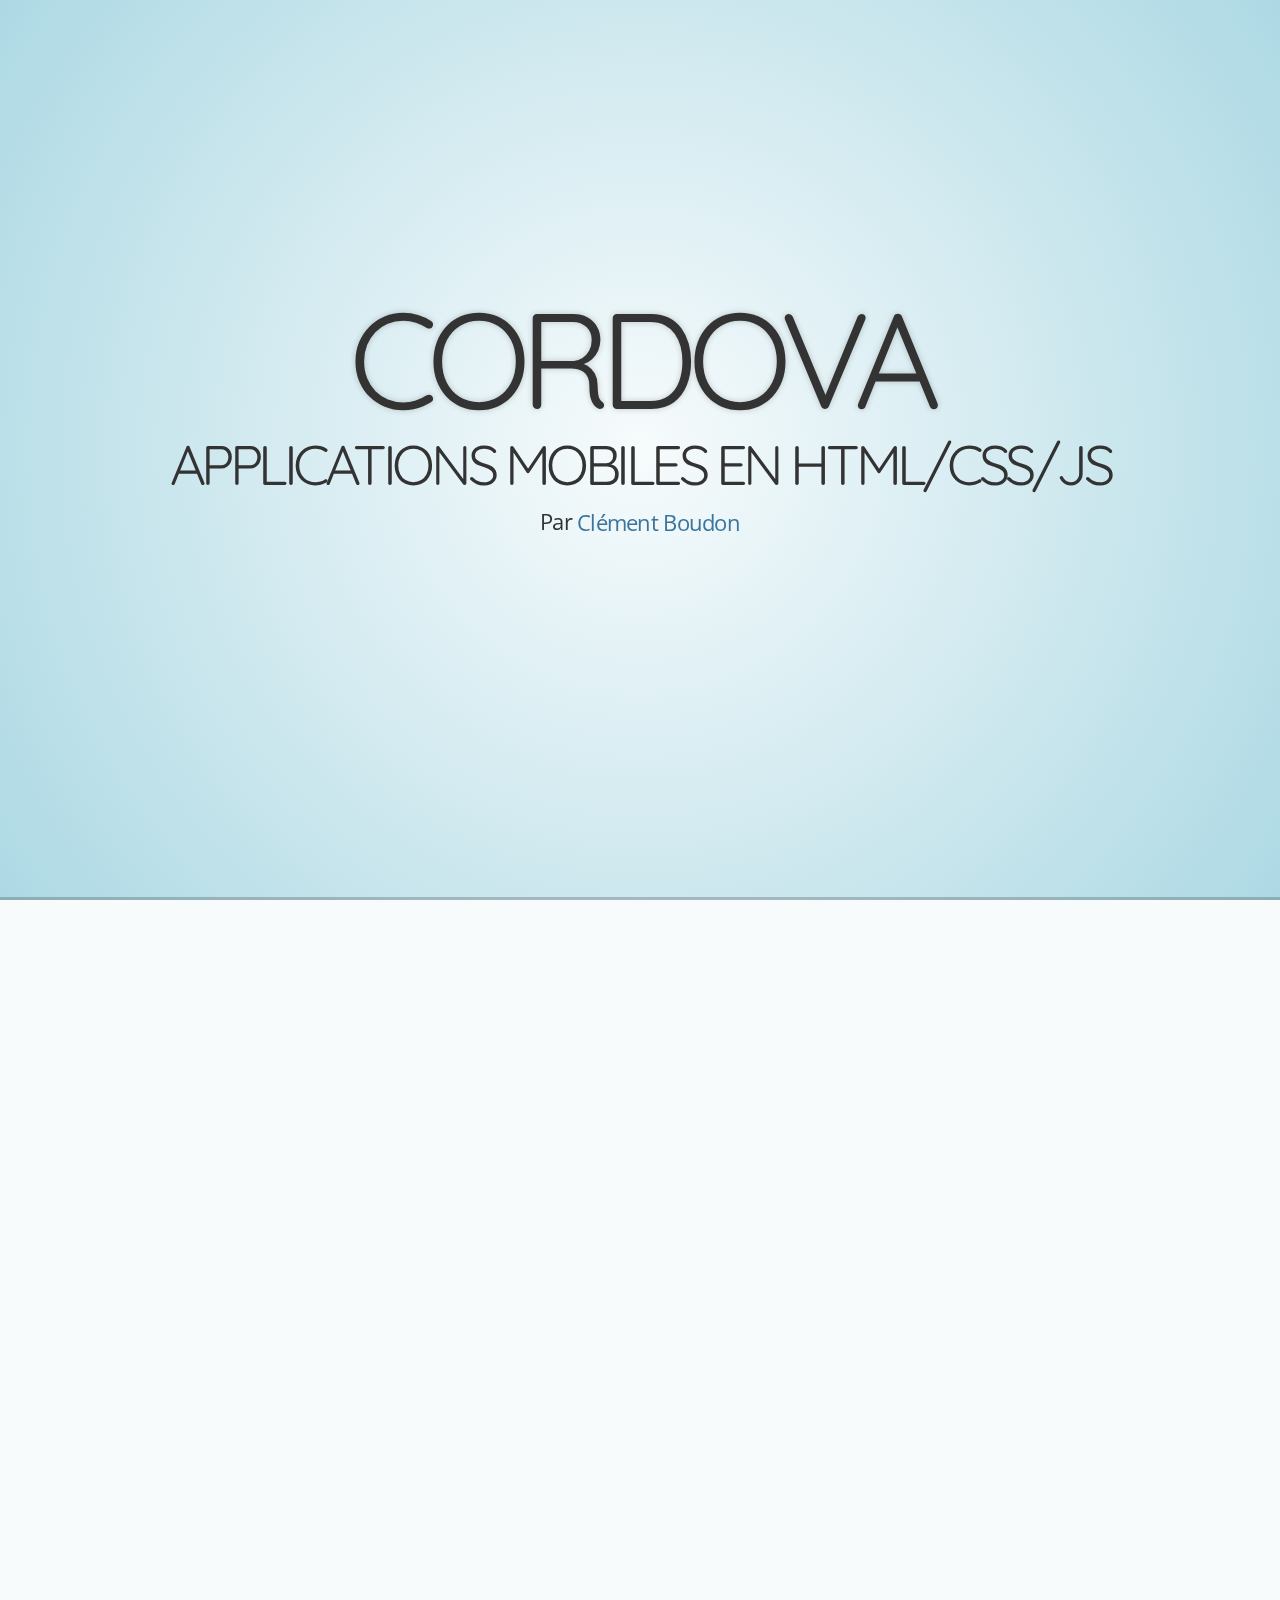
<file: Cordova/index.html>
<!doctype html>
<html lang="fr">

	<head>
		<meta charset="utf-8">

		<title>Cordova, PhoneGap, AngularJS et leurs amis.</title>

		<meta name="description" content="A framework for easily creating beautiful presentations using HTML">
		<meta name="author" content="Hakim El Hattab">

		<meta name="apple-mobile-web-app-capable" content="yes" />
		<meta name="apple-mobile-web-app-status-bar-style" content="black-translucent" />

		<meta name="viewport" content="width=device-width, initial-scale=1.0, maximum-scale=1.0, user-scalable=no">

		<link rel="stylesheet" href="css/reveal.min.css">
		<link rel="stylesheet" href="css/theme/default.css" id="theme">

		<!-- For syntax highlighting -->
		<link rel="stylesheet" href="lib/css/zenburn.css">

		<!-- If the query includes 'print-pdf', include the PDF print sheet -->
		<script>
			if( window.location.search.match( /print-pdf/gi ) ) {
				var link = document.createElement( 'link' );
				link.rel = 'stylesheet';
				link.type = 'text/css';
				link.href = 'css/print/pdf.css';
				document.getElementsByTagName( 'head' )[0].appendChild( link );
			}
		</script>
		<link rel="stylesheet" href="css/style.css">

		<!--[if lt IE 9]>
		<script src="lib/js/html5shiv.js"></script>
		<![endif]-->
	</head>

	<body>

		<div class="reveal">

			<!-- Any section element inside of this container is displayed as a slide -->
			<div class="slides">
				<section>
					<h1>Cordova</h1>
					<h3>Applications mobiles en HTML/CSS/JS</h3>
					<p>
						<small>Par <a href="http://www.clementboudon.info" target="_blank">Clément Boudon</a></small>
					</p>
				</section>

				<section>
					<section>
						<h2>Les applications mobiles</h2>
					</section>
					<section>
						<h3>1/ Application Native</h3>
						<ul>
							<li><img src="img/ios8.png" height="32px">&nbsp; en Objective-C / Swift</li>
							<li><img src="img/android.png" height="32px">&nbsp; en Java</li>
							<li><img src="img/windows-phone.png" height="32px">&nbsp; en .NET type C#</li>
							<li>&hellip;</li>
						</ul>
						<aside class="notes">
							<ul>
								<li>Swift introduit en 2014</li>
							</ul>
						</aside>
					</section>
					<section>
						<h3>2/ Application Webview et URL externe</h3>
					</section>
					<section>
						<h3>3/ Application hybride</h3>
						<p>"Cross-Plateform Development Tools"</p>
					</section>
				</section>

				<section>
					<section>
						<h2>Les outils hybrides</h2>
					</section>
					<section>
						<h3><a href="http://phonegap.com/" target="_blank">PhoneGap / Cordova</a></h3>
						<img src="img/cordova.png" height="250px">
						<p>HTML/CSS/JS</p>
					</section>
					<section>
						<h3><a href="http://www.appcelerator.com/titanium/" target="_blank">Titanium / Appcelerator</a></h3>
						<img src="img/titanium.png" height="250px">
						<p>JavaScript</p>
					</section>
					<section>
						<h3><a href="http://xamarin.com/" target="_blank">Xamarin</a></h3>
						<img src="img/xamarin.png" height="250px">
						<p>C#</p>
					</section>
					<section>
						<h3><a href="http://rhomobile.com/" target="_blank">Rhodes</a></h3>
						<img src="img/rhodes.png" height="250px">
						<p>Ruby</p>
					</section>
					<section>
						<h3><a href="http://qt-project.org/" target="_blank">Qt</a></h3>
						<img src="img/qt.png" height="250px">
						<p>C++</p>
					</section>
					<section>
						<h3><a href="http://www.adobe.com/lu_fr/products/air.html" target="_blank">Adobe Air</a></h3>
						<img src="img/adobe-air.png" height="250px">
						<p>En concurrence avec PhoneGap chez Adobe</p>
					</section>
				</section>
				<section>
					<section data-background="img/wtf.png">
						<h2 style="background-color: rgba(184, 222, 232, 0.92);padding: 10px;">PhoneGap, Cordova, &hellip;<br>
						WTF ?</h2>
					</section>
					<section>
						<h3>PhoneGap</h3>
						<p>Outil en ligne de commande de génération d'application mobile à partir d'HTML/JS fixe</p>
					</section>
					<section>
						<h3>PhoneGap</h3>
						<ul>
							<li>Développé en 2009 par Nitobi Software</li>
							<li>Racheté par Adobe en 2011</li>
							<li>Adobe fournit le code à l'Apache Foundation</li>
						</ul>
					</section>
					<section>
						<h3>Cordova</h3>
						<p><strong>Apache <strike>Callback</strike> Cordova</strong> : outil de génération des applications.</p>
						<p>Open-source.</p>
					</section>
					<section>
						<h3>PhoneGap Build</h3>
						<p><strong>PhoneGap Build</strong> : outil dans le cloud de génération d'app, fournit par Adobe.</p>
						<aside class="notes">
							<p>Modèle éco : projet publics free / 10$/mois projets privés</p>
						</aside>
					</section>
				</section>
				<section>
					<section>
						<h2>Cordova : la théorie</h2>
					</section>
					<section>
						<h3>1/ App HTML/JS</h3>
						<p>Client side only. Services serveur sous forme d'API.</p>
						<p><strong>Utilisation d'un framework JS</strong> : pas obligatoire mais nécessaire pour structurer correctement l'application en JS</p>
					</section>
					<section>
						<h3>API Cordova</h3>
						<p>Bibliothèque de fonctions pour accès natifs (Geolocation, Camera, Vibration, &hellip;).</p>
					</section>
					<section>
						<h3>2/ Génération d'une app native</h3>
						<p>App native qui inclut en webview les fichiers HTML.</p>
					</section>
					<section>
						<h3>3/ Test de l'application native</h3>
						<p>Via les outils propres à chaque plateforme (Android Studio / Eclipse, Xcode, &hellip;).</p>
					</section>
					<section>
						<h3>4/ Diffusion</h3>
						<ol>
						 	<li>Signer et compiler l'application</li>
						 	<li>Publier l'application</li>
						 	<li>????</li>
						 	<li>PROFIT!!!</li>
						 </ol> 
					</section>
				</section>
				<section>
					<section>
						<h2>Cordova : la pratique</h2>
					</section>
					<section>
						<h3>Postulat</h3>
						<p>Application HTML/JS fonctionnelle</p>
					</section>
					<section>
						<h3>Création du projet Cordova</h3>
						<pre><code data-trim class="bash">
								cordova create Test1 fr.digi-media.test1 "App Test 1"
						</code></pre>
					</section>
					<section>
						<h3>Import des sources HTML</h3>
						<p>Un dossier <code>"./www/"</code> a été créé, <br>ajout des fichiers sources HTML/CSS/JS</p>
					</section>
					<section>
						<h3>Ajout de la plateforme</h3>
						<pre><code data-trim class="bash">
								cordova platforms add android | ios 
						</code></pre>
						<p>Génération des sources des apps natives</p>
					</section>
					<section>
						<h3>Build de l'application</h3>
						<pre><code data-trim class="bash">
								cordova build
						</code></pre>
					</section>
					<section>
						<h3>Lancement de l'application</h3>
						<pre><code data-trim class="bash">
								cordova run android | ios
						</code></pre>
					</section>
				</section>
				<section>
					<section>
						<h2>Déploiement d'une application IRL</h2>
					</section>
					<section>
						<h3>Test / debug</h3>
						<ul>
							<li><strong>Android Studio</strong> avec les sources Java.<br>
							ADM Device virtuel, USB Debug.</li><br>
							<li><strong>Xcode</strong> iOS avec les sources Objective-C.<br>
							Simulateur intégré.</li>
						</ul>
					</section>
					<section>
						<h3>Signature et soumission :<br>Android</h3><br>
						<ul>
							<li>Sur Android Studio : génération d'une .apk signée</li><br>
							<li>Sur <a href="https://play.google.com/apps/publish/signup/" target="_blank">GooglePlay</a> :
							création d’un compte développeur à $25</li><br>
							<li>Envoi de l’.apk</li><br>
							<li>PROFIT!!!</li>
						</ul>
					</section>
					<section>
						<h3>Signature et soumission :<br>iOS</h3><br>
						<ul>
							<li>Création d'un compte développeur sur le <a href="https://developer.apple.com/devcenter/ios/index.action" target="_blank">DevCenter</a> à  $99 / an</li><br>
							<li>Récupération des certificats puis signature et build depuis Xcode de l’.ipa</li><br>
							<li>Envoi de l'application (préparé dans l'Apple DevCenter puis envoyé via Xcode)</li><br>
							<li>More PROFIT!!!</li>
						</ul>
					</section>
				</section>
				<section>
					<section>
						<h2>Outils divers</h2>
					</section>
					<section>
						<h3>Pre-requis : NodeJS</h3>
						<img src="img/node-only.png" height="300px">
						<p>pour installer Cordova</p>
						<pre><code data-trim class="bash">
								npm install -g cordova
						</code></pre>
					</section>
					<section>
						<h3>Pre-requis : Android</h3>
						<ul>
							<li><a href="http://www.oracle.com/technetwork/java/javase/downloads/index.html" target="_blank">Java JDK</a> (PATH)</li>
							<li class="fragment"><a href="http://developer.android.com/sdk/index.html" target="_blank">SDK Android</a> (PATHs)</li>
							<li class="fragment"><a href="http://ant.apache.org/bindownload.cgi" target="_blank">Apache ANT</a> (PATH)</li>
						</ul>
					</section>
					<section>
						<h3>Pre-requis : iOS</h3>
						<ul>
							<li>Avoir MacOS (et Xcode, gratuit)</li>
							<li class="fragment">Et c'est tout.</li>
						</ul>

						<aside class="notes">
							<p>Utilisation de PhoneGap Build  d'Adobe</p>
						</aside>
					</section>
					<section>
						<h3>AngularJS</h3>
						<img src="img/angularjs.png" height="250px">
						<p><strong>S</strong>ingle <strong>P</strong>age <strong>A</strong>pplication, donc structuration du code JavaScript nécessaire.</p>
						<br>
						<p>Modules / Plugins AngularJS dédiés mobile ou Cordova :<br>
						<a href="https://docs.angularjs.org/api/ngTouch" target="_blank">ngTouch</a>, <a herf="https://github.com/btford/angular-phonegap-ready" target="_blank">angular-phonegap-ready</a>, &hellip;.</p>
						<br>
						<p>Et même un framework basé sur Cordova / AngularJS : <br>
						<a href="http://ionicframework.com/" target="_blank"><img src="img/ionic.png" height="30px">&nbsp;Ionic Framework</a></p>
						<aside class="notes">
							<p>Plugins Angular dédiés.<br>
							Autres FrameWork : Backbone, JQuery mobile, &hellip;</p>
						</aside>
					</section>
					<section>
						<h3>Extension Ripple</h3>
						<img src="img/ripple.png" height="300px">
						<p>Simulation du contexte mobile Cordova dans un navigateur classique.</p>
					</section>
				</section>
				<section>
					<section>
						<h2>Let's code</h2>
					</section>
					<section data-background="img/app/iPhone6-meteo-v1.png" style="background: rgba(215, 236, 241, 0.75);">
						<h3>Application météo</h3>
						<p>Copié/collé de <a href="http://grafikart.fr/tutoriels/cordova" target="_blank">http://grafikart.fr/tutoriels/cordova</a></p>
					</section>
					<section>
						<h3>CSS</h3>
						<img src="img/app/home.png">&nbsp;&nbsp;&nbsp;<img src="img/app/detail.png">
						<p>&Agrave; partir d'un template en ligne.</p>
					</section>
					<section>
						<h3>HTML/JS "Front Scratch"</h3>
						<p>Données externes <a href="http://openweathermap.org/" target="_blank"><img src="img/openweathermap.png" height="30px">OpenWeatherMap</a></p>
					</section>
					<section>
						<h3>Structure JS</h3>
						<p>AngularJS</p>
					</section>
					<section>
						<h3>Android Only</h3>
						<img src="img/ios8-sad.png" height="300px">
					</section>
				</section>
				<section>
					<h2>That's all folks !</h2>
					<br>
					<p>Références :</p>
					<ul>
						<li><a href="http://en.wikipedia.org/wiki/Mobile_application_development" target="_blank">Wikipedia</a></li>
						<li><a href="http://www.developereconomics.com/pros-cons-top-5-cross-platform-tools/" target="_blank">Developer Economics</a></li>
						<li><a href="http://www.alsacreations.com/tuto/lire/1646-introduction-phonegap.html" target="_blank">Alsa Créations</a></li>
						<li><a href="http://www.grafikart.fr/tutoriels/cordova" target="_blank">Grafikart</a></li>
					</ul>
					<br>
					<br>
					<p>
						<small>Retrouvez cette présentation sur <a href="http://clementboudon.github.io/Cordova">clementboudon.github.io/Cordova</a> <br>
						Powered by <a href="https://github.com/hakimel/reveal.js/" target="_blank">Reveal.js</a></small>
					</p>
				</section>
			</div>
		</div>

		<script src="lib/js/head.min.js"></script>
		<script src="js/reveal.min.js"></script>

		<script>

			// Full list of configuration options available here:
			// https://github.com/hakimel/reveal.js#configuration
			Reveal.initialize({
				controls: false,
				progress: true,
				history: true,
				center: true,

				theme: 'sky', // available themes are in /css/theme
				transition: 'linear', // default/cube/page/concave/zoom/linear/fade/none

				// Parallax scrolling
				// parallaxBackgroundImage: 'https://s3.amazonaws.com/hakim-static/reveal-js/reveal-parallax-1.jpg',
				// parallaxBackgroundSize: '2100px 900px',

				// Optional libraries used to extend on reveal.js
				dependencies: [
					{ src: 'lib/js/classList.js', condition: function() { return !document.body.classList; } },
					{ src: 'plugin/markdown/marked.js', condition: function() { return !!document.querySelector( '[data-markdown]' ); } },
					{ src: 'plugin/markdown/markdown.js', condition: function() { return !!document.querySelector( '[data-markdown]' ); } },
					{ src: 'plugin/highlight/highlight.js', async: true, callback: function() { hljs.initHighlightingOnLoad(); } },
					{ src: 'plugin/zoom-js/zoom.js', async: true, condition: function() { return !!document.body.classList; } },
					{ src: 'plugin/notes/notes.js', async: true, condition: function() { return !!document.body.classList; } }
				]
			});

		</script>

	</body>
</html>
</file>
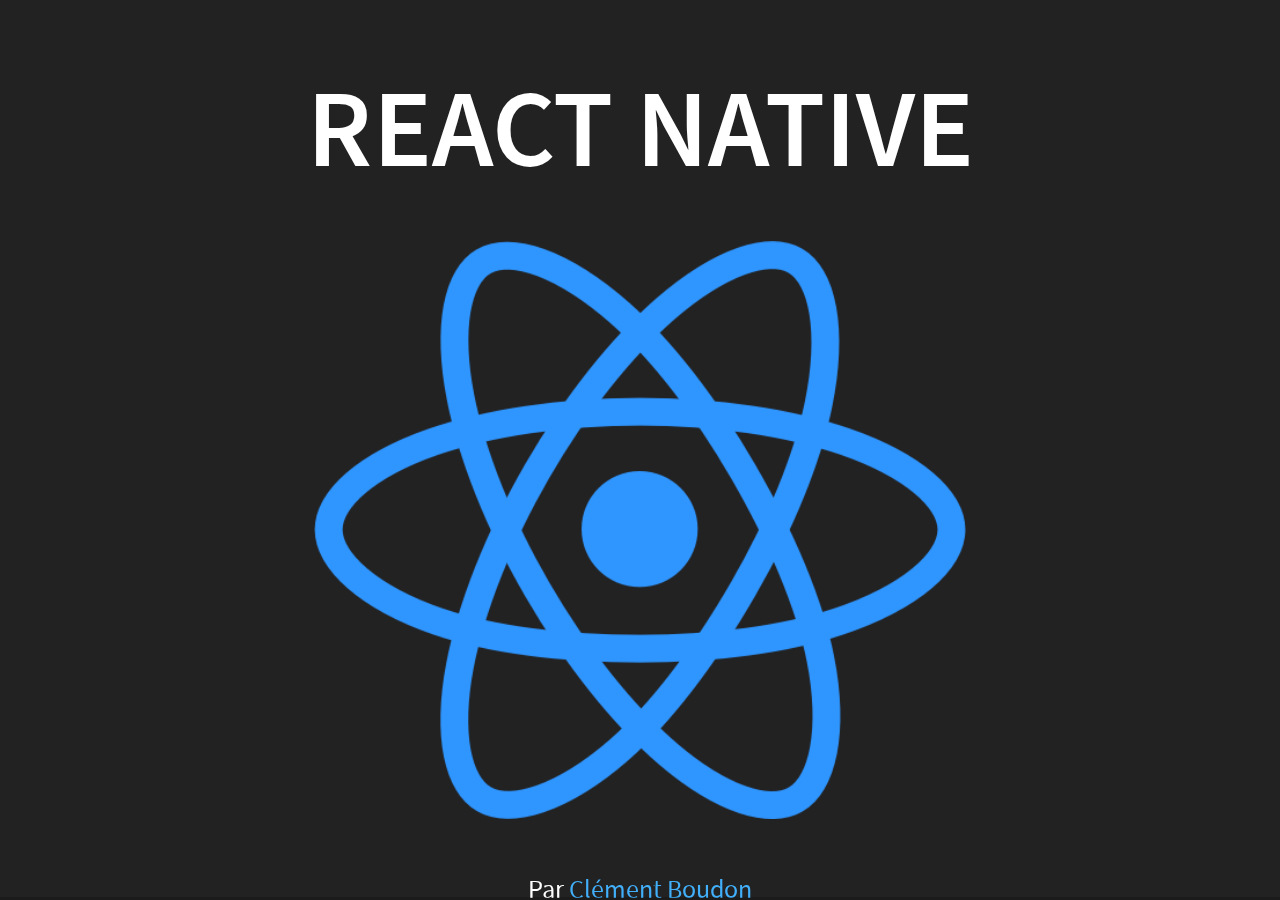
<file: ReactNative/index.html>
<!doctype html>
<html lang="fr">

	<head>
		<meta charset="utf-8">

		<title>React Native</title>

		<meta name="description" content="Support de présentation de React Native par Clement Boudon.">
		<meta name="author" content="Clement Boudon">

		<meta name="apple-mobile-web-app-capable" content="yes">
		<meta name="apple-mobile-web-app-status-bar-style" content="black-translucent">

		<meta name="viewport" content="width=device-width, initial-scale=1.0, maximum-scale=1.0, user-scalable=no, minimal-ui">

		<link rel="stylesheet" href="css/reveal.css">
		<link rel="stylesheet" href="css/theme/black.css" id="theme">

		<!-- Code syntax highlighting -->
		<link rel="stylesheet" href="lib/css/zenburn.css">

		<!-- Custom CSS -->
		<link rel="stylesheet" href="css/custom.css">

		<!-- Printing and PDF exports -->
		<script>
			var link = document.createElement( 'link' );
			link.rel = 'stylesheet';
			link.type = 'text/css';
			link.href = window.location.search.match( /print-pdf/gi ) ? 'css/print/pdf.css' : 'css/print/paper.css';
			document.getElementsByTagName( 'head' )[0].appendChild( link );
		</script>

		<!--[if lt IE 9]>
		<script src="lib/js/html5shiv.js"></script>
		<![endif]-->
	</head>

	<body>

		<div class="reveal">

			<!-- Any section element inside of this container is displayed as a slide -->
			<div class="slides">

				<section>
					<h1>React Native</h1>
					<img src="img/react-native-logo.png" class="plain" style="background: none;">
					<p>
						<small>Par <a href="http://clement.boudon.com" target="_blank">Clément Boudon</a></small>
					</p>
					<aside class="notes">
						<p>
							Rappel du contexte du dev frontend (SPA, MVC, React)<br>
							Focus React<br>
							React Native<br>
							Contextualisation autres outils
						</p>
					</aside>
				</section>



				<section>
					<section>
						<h2>Rappels</h2>
					</section>

					<section>

						<p>
							<strong>S</strong>ingle <strong>P</strong>age <strong>A</strong>pplication
						</p>

						<aside class="notes">
							<p>
							Single Page Application : Application sur une seule page côté client. <br>
							Avant Formulaires et liens, puis traitement serveur<br>
							Améliorer XP utilisateur (ex. controle mot de passe) => partie de l'application coté utilisateur.<br>
							Echange avec serveur via API.
							</p>
						</aside>
					</section>
					<section>

						<p>Framework MVC</p>

						<aside class="notes">
							<p>
							Nécessité de structurer le code pour le rendre maintenable. <br>
							Design Patern le plus fréquent MVC. Modèle / Vue / Controlleur. <br>
							Backbone, Angular.
							</p>
						</aside>
					</section>
					<section>

						<p>
							<strong>V</strong>ue <em>via</em> React
						</p>

						<aside class="notes">
							<p>
								Gérer la vue plus simplement et de manière plus performante que les directives Angular : React
							</p>
						</aside>
					</section>
				</section>
				<section>
					<section>

						<h2>React</h2>

						<aside class="notes">
							<p>
								Rappel plus précis sur React. Pas React Native encore. <br>
								Release en juin 2013<br>
								Release v0.14.7 le 28 janvier 2016
								Ex. Instagram tout React<br>
								But : gérer la vue, les éléments graphiques présentés à l'utilisateur et enregistrer ses retours.<br>
								Intégration code js react.js et react-dom.js

							</p>
						</aside>
					</section>
					<section>

						<img src="img/meme-components.jpg">

						<aside class="notes">
							<p>
								Découpe unitaire, gère l'affichage des éléments composant une app, methode render() retournant l'affichage.
							</p>
						</aside>
					</section>
					<section>

						<pre><code  data-trim data-noescape class="javascript">
var ComposantInterativ = React.createClass({
  render: function() {
    return (
      &lt;div className=&quot;composantInterativ&quot;&gt;
        Hello, world! I am an Interactiv component.
      &lt;/div&gt;
    );
  }
});

ReactDOM.render(
  &lt;ComposantInterativ /&gt;,
  document.getElementById('content')
);
						</code></pre>

						<aside class="notes">
							<p>
								Découpe unitaire, gère l'affichage des éléments composant une app, methode render() retournant l'affichage.
							</p>
						</aside>
					</section>
					<section>

						<p>
							Des Props...
						</p>
						<pre><code data-trim data-noescape class="javascript">
var Comment = React.createClass({
  render: function() {
    return (
      &lt;div className=&quot;comment&quot;&gt;
        &lt;h2 className=&quot;commentAuthor&quot;&gt;
          {this.props.author}
        &lt;/h2&gt;
        {this.props.children}
      &lt;/div&gt;
    );
  }
});
var CommentList = React.createClass({
  render: function() {
    return (
      &lt;div className=&quot;commentList&quot;&gt;
        &lt;Comment author=&quot;Pete Hunt&quot;&gt;This is one comment&lt;/Comment&gt;
        &lt;Comment author=&quot;Jordan Walke&quot;&gt;This is *another* comment&lt;/Comment&gt;
      &lt;/div&gt;
    );
  }
});
						</code></pre>
						<aside class="notes">
							<p>
								Données non modifiables, transmises par le "owner"
							</p>
						</aside>
					</section>
					<section>

						<p>
							... et de States
						</p>
						<pre><code data-trim data-noescape class="javascript">
var CommentForm = React.createClass({
  getInitialState: function() {
    return {author: ''};
  },
  handleAuthorChange: function(e) {
    this.setState({author: e.target.value});
  },
  render: function() {
    return (
      &lt;form className=&quot;commentForm&quot;&gt;
        &lt;input
          type=&quot;text&quot;
          placeholder=&quot;Your name&quot;
          value={this.state.author}
          onChange={this.handleAuthorChange}
        /&gt;
        &lt;input type=&quot;submit&quot; value=&quot;Post&quot; /&gt;
      &lt;/form&gt;
    );
  }
});
						</code></pre>

						<aside class="notes">
							<p>
								Données modifiables par le composant - donc l'utilisateur. React maintient l'affichage à jour en cas de changement de state
							</p>
						</aside>
					</section>
					<section>

						<p>
							(et puis des methodes)
						</p>
						<pre><code data-trim data-noescape class="javascript">
var CommentForm = React.createClass({
  getInitialState: function() {
    return {author: '', text: ''};
  },
  //[...]
  componentDidMount: function(e) {
    // Your code here
  },
  render: function() {
    return (
      &lt;form className=&quot;commentForm&quot;&gt;
        &lt;input
          type=&quot;text&quot;
          placeholder=&quot;Your name&quot;
          value={this.state.author}
          onChange={this.handleAuthorChange}
        /&gt;
        &lt;input type=&quot;submit&quot; value=&quot;Post&quot; /&gt;
      &lt;/form&gt;
    );
  }
});
						</code></pre>


						<aside class="notes">
							<p>
								Propres à un composant.<br>
								Initialise<br>
								DidMount
							</p>
						</aside>
					</section>
					<section>

						<p>
							VirtualDOM et isomorphisme
						</p>
						<img src="img/react-virtualdom.png">

						<aside class="notes">
							<p>
								render() effectué dans un contexte donné, cc React Native<br>
								On manipule des composants, qui peuvent être modifiés à postériori.<br>
								En cas de modifs, React met à jour son VIrtualDOM, compare avec le DOM et fait le travail le plus otpmitisé<br>
								De plus, DOM initial capable d'être généré coté serveur si JS via node, puis être envoyé au navigateur déjà constitué (SEO friendly).

							</p>
						</aside>
					</section>
					<section>

						<p>
							JSX
						</p>
						<pre><code data-trim data-noescape class="javascript">
var ComposantInterativ = React.createClass({
  render: function() {
    return (
      &lt;div className=&quot;composantInterativ&quot;&gt;
        Hello, world! I am an Interactiv component.
      &lt;/div&gt;
    );
  }
});
						</code></pre>
						<pre><code data-trim data-noescape class="javascript">
var ComposantInterativ = React.createClass({displayName: 'ComposantInterativ',
  render: function() {
    return (
      React.createElement('div', {className: "composantInterativ"},
        "Hello, world! I am an Interactiv component."
      )
    );
  }
});
						</code></pre>


						<aside class="notes">
							<p>
								XML like pour lisibilité, mais vanilla JS possible. <br>
								Sinon utilisation babel.js pour interprétation live ou  compiler build js (grunt, gulp...)
							</p>
						</aside>
					</section>
					<section>

						<h3>
							Data flow unidirectionnel<br>
						</h3>
						<p>
							MVC Dependency Hell
						</p>
						<img src="img/mvc_dep_hell.png">

						<aside class="notes">
							<p>
								Facebook a fait le choix d'un flux de données uni-directionnel (données reçues du parent, transmises aux enfants) pour facilité découpe en composant. <br>
								Même si on peut faire du bi-directionnel vers parents, grâce à des méthodes connues via des props, et donc peut être inclus dans une archi basée sur Angular<br>
								Mais trop de dépendances rend imprévisible l'application.
							</p>
						</aside>
					</section>
					<section>

						<p>
							<img src="img/flux.png" class="flux-logo">&nbsp;Flux
						</p>

						<img src="img/flux-simple-diag.png">

						<aside class="notes">
							<p>
								Mais comment gérer la remontée de données ? Flow Flux : View -> Action -> Dispatcher -> Store -> View.<br>
								Gestion des données globales via Relay et GraphQL.<br>
								S'éloigne de MVC mais possible intégration dans Angular (ngReact) pour remplacer les directives Angular.<br>
							</p>
						</aside>
					</section>
				</section>
				<section>

					<section>

						<h2>
							React Native
						</h2>

						<aside class="notes">
							<p>
								Release Mars 2015.<br>
								D'abord iOS only, puis Android.<br>
								Release 0.18 le 18 janvier 2016.<br>
								Utilisé par : Appli iOS et Android de gestion des campagnes pub Facebook et Facebook groups.<br>
							</p>
						</aside>
					</section>
					<section>

						<h3>
							Problématiques du dev mobile
						</h3>
						<p class="fragment fade-in">
						 Workflow de développement trop lourd
						</p>
						<p class="fragment fade-in">
						 Développement propre à chaque plateforme
						</p>
						<p class="fragment fade-in">
						 Hybride via WebView non performant / UI non natif
						</p>


						<aside class="notes">
							<p>
								React utiliser massivement chez Facebook, mais pas que web.<br>
								Facebook a choisi hybride puis natif (user XP).<br>
								Mais workflow dev mobile lourd a ralenti leurs équipes.<br>
								Performance mono thread de la webview, et sans éléments natifs.
							</p>
						</aside>
					</section>
					<section>

						<h3>
							React Native FTW!!!
						</h3>
						<p class="fragment fade-in">
						 VirtualDOM
						</p>
						<p class="fragment fade-in">
						 Développement en JS(X)
						</p>
						<p class="fragment fade-in">
						 Génération d'éléments natifs performants.
						</p>
						<aside class="notes">
							<p>
								Réact créant une abstraction du DOM, via son code déclaratif (juste des descriptions de composant à un état donné) et son DOM virtuel, au lieu de générer des div et span, pourrait générer des composants natifs, ios ou android.<br>
								Conserve un seul code js React.<br>
								Dans appli, moteur JavaScriptCore (=/= webview) générant les composants natifs. Bénéfice du multi thread (car non bloquant) + éléments natifs.
							</p>
						</aside>
					</section>
					<section>

						<h3>
							Concrètement
						</h3>

						 <pre class="fragment fade-in"><code>$ npm install -g react-native-cli</code></pre>


						 <pre class="fragment fade-in"><code>$ react-native init AwesomeProject</code></pre>
						<br>
						<p class="fragment fade-in">
							<img src="img/apple.png" class="plateforme"><br>
						 	Build dans Xcode
						</p>
						<br>
						<p class="fragment fade-in">
							<img src="img/android.png" class="plateforme"><br>
						 	<code>$ react-native run-android</code>
						</p>
						<aside class="notes">
							<p>
								Téléchargement outil ligne de commande via npm.<br>
								intialisation du projet, code ios / android app intégrant notre code js app (dans index.ios.js / index.android.js).<br>
								Serveur local node pour dev<br>
								Puis build appli iOS commande ou Android pour lancer les simulateurs.<br>
								Enfin on peut dev en live.
							</p>
						</aside>
					</section>
					<section>

						<p>
							Composants React Native
						</p>

						<p>
							<ul>
								<li>View</li>
								<li>Text</li>
								<li>ListView</li>
								<li>Image</li>
								<li>TextInput</li>
								<li>Modal</li>
								<li>...</li>
							</ul>
						</p>

						<aside class="notes">
							<p>
								Donc même principe que React : composants, render, props, state, methode...<br>
								Mais pas de div ou span, composants propres à React Native View.<br>
								On peut avoir des composants React propre à chaque platforme.
							</p>
						</aside>
					</section>
					<section>

						<p>
							Style & Image
						</p>

<pre><code data-trim data-noescape class="javascript">
&lt;Image style={styles.thumbnail} /&gt;
[...]
var styles = StyleSheet.create({
  container: {
    flex: 1,
    justifyContent: 'center',
    alignItems: 'center',
    backgroundColor: '#F5FCFF',
  },
  thumbnail: {
    width: 53,
    height: 81,
  },
});
</code></pre>

						<aside class="notes">
							<p>
								Pour mise en page, utilisation de styling en js (plutot que fichier css, raison lien presentation - Namespace, dependance, isolation, ...)<br>
								Implémentation modèle flex.<br>
								Styles accessibles sur l'ensemble de l'app.<br>
								<br>
								Gestion des images optimales automatique (taille et densité).
							</p>
						</aside>
					</section>
					<section>

						<p>
							Du Natif si besoin
						</p>

						<pre><code>RCTBridgeModule</code></pre>



						<aside class="notes">
							<p>
								Native module is just an Objective-C class that implements the RCTBridgeModule protocol
							</p>
						</aside>
					</section>
					<section>

						<p>
							APIs
						</p>
						<p>
							<ul>
								<li>Alerts</li>
								<li>NetInfo</li>
								<li>CameraRoll</li>
								<li>AsyncStorage</li>
								<li>TextInput</li>
								<li>Modal</li>
								<li>...</li>
							</ul>
						</p>

						<aside class="notes">
							<p>
								Api pour interagir avec device.
							</p>
						</aside>
					</section>
					<section>

						<p>
							Un Workflow de dévelopement web
						</p>

						<aside class="notes">
							<p>
								Reload automatique sans build.<br>
								serveur node qui sert index.(plateforme).js<br>
							</p>
						</aside>
					</section>
					<section>

						<h3>
							Release your app!
						</h3>


							<div class="fragment fade-in bg-plateforme bg-plateforme-ios">
								<pre><code>AwesomeApp/ios/AwesomeApp/AppDelegate.m</code></pre>
								<pre><code>jsCodeLocation = [[NSBundle mainBundle] URLForResource:@"main" withExtension:@"jsbundle"];</code></pre>
								<pre><code>$ curl http://localhost:8081/index.ios.bundle\?dev\=0 -o main.jsbundle</code></pre>
							</div>

						<br>

							<div class="fragment fade-in bg-plateforme bg-plateforme-android">
								<pre><code>$ cd android && ./gradlew assembleRelease</code></pre>
							</div>


						<aside class="notes">
							<p>
								build appli iOS (en indiquant que l'on utilise plus le serveur Node de test / et Build Configuration : Release)<br>
								Android (signer l'appli et utiliser gradle - outil de build)
							</p>
						</aside>
					</section>
				</section>
				<section>
					<section>

						<p>
							Et Cordova dans tout ça ?
						</p>

						<aside class="notes">
							<p>
								React Native est <em>concurrent</em> de Cordova<br>
								Cordova : intégration web app dans Webview, encapsulé.<br>
								React native : interprétation code React dans appli préfabriquée.<br>
								React dans Cordova : oui<br>
								React native dans Cordova : non
							</p>
						</aside>
					</section>
					<section>

						<p>
							Angular derrière React Native ?
						</p>

						<aside class="notes">
							<p>
								Non car JavascriptCore ne gère pas le DOM (utilisé par le système de render Angular). Mais projets en cours et dev Angular cherchent à découpler core et render dans Angular.
							</p>
						</aside>
					</section>
				</section>
				<section>

					<h2>
						Demo Time!
					</h2>

					<aside class="notes">
						<p>
							Liste de films. <br>
							Tuto officiel ensemble.
						</p>
					</aside>
				</section>

				<section>
					<p>Références :</p>
					<ul>
						<li><a href="https://facebook.github.io/react/">React</a></li>
						<li><a href="https://facebook.github.io/react-native/">React Native</a></li>
						<li><a href="https://code.facebook.com/posts/1014532261909640/react-native-bringing-modern-web-techniques-to-mobile/">Why React Native</a></li>
						<li><a href="https://facebook.github.io/react-native/docs/style.html">React Native Styling : rational behind it</a></li>
						<li><a href="https://css-tricks.com/snippets/css/a-guide-to-flexbox/">Flexbox</a></li>
						<li><a href="https://facebook.github.io/flux/">Flux</a></li>
						<li><a href="https://facebook.github.io/react/blog/2015/02/20/introducing-relay-and-graphql.html">Introducing Relay and GraphQL</a></li>
					</ul>
				</section>
				<section>
					<p>Références (part 2) :</p>
					<ul>
						<li><a href="https://scotch.io/tutorials/learning-react-getting-started-and-concepts">Learning React.js: Getting Started and Concepts</a></li>
						<li><a href="https://github.com/angular/react-native-renderer">Angular2 remplacing React in React Native</a></li>
						<li><a href="https://angular.io/">Angular 2</a></li>
						<li><a href="http://ngreact.github.io/ngReact/">ngReact</a></li>
						<li><a href="https://www.quora.com/Is-React-killing-Angular">Is React killing Angular?</a></li>
						<li><a href="http://firstdoit.com/react-1/">How I learned to stop worrying and love React</a></li>
						<li><a href="http://fr.slideshare.net/hszcg1/react-tech-salon">Slideshare React Tech Salon</a></li>
					</ul>
				</section>

				<section>
					<h2>That's all folks !</h2>
					<br>
					<br>
					<br>
					<p>
						<small>Retrouvez cette présentation sur <a href="http://clementboudon.github.io/ReactNative">clementboudon.github.io/ReactNative</a> <br>
						Powered by <a href="https://github.com/hakimel/reveal.js/" target="_blank">Reveal.js</a></small>
					</p>
				</section>
			</div>
		</div>

		<script src="lib/js/head.min.js"></script>
		<script src="js/reveal.js"></script>

		<script>

			// Full list of configuration options available at:
			// https://github.com/hakimel/reveal.js#configuration
			Reveal.initialize({
				controls: false,
				progress: true,
				history: true,
				center: true,
				showNotes: false,

				// height: 90%,

				transition: 'slide', // none/fade/slide/convex/concave/zoom

				// Optional reveal.js plugins
				dependencies: [
					// Cross-browser shim that fully implements classList - https://github.com/eligrey/classList.js/
			        { src: 'lib/js/classList.js', condition: function() { return !document.body.classList; } },

			        // Interpret Markdown in <section> elements
			        { src: 'plugin/markdown/marked.js', condition: function() { return !!document.querySelector( '[data-markdown]' ); } },
			        { src: 'plugin/markdown/markdown.js', condition: function() { return !!document.querySelector( '[data-markdown]' ); } },

			        // Syntax highlight for <code> elements
			        { src: 'plugin/highlight/highlight.js', async: true, callback: function() { hljs.initHighlightingOnLoad(); } },

			        // Zoom in and out with Alt+click
			        { src: 'plugin/zoom-js/zoom.js', async: true },

			        // Speaker notes
			        { src: 'plugin/notes/notes.js', async: true },

			        // MathJax
			        { src: 'plugin/math/math.js', async: true }
				]
			});

		</script>

	</body>
</html>
</file>
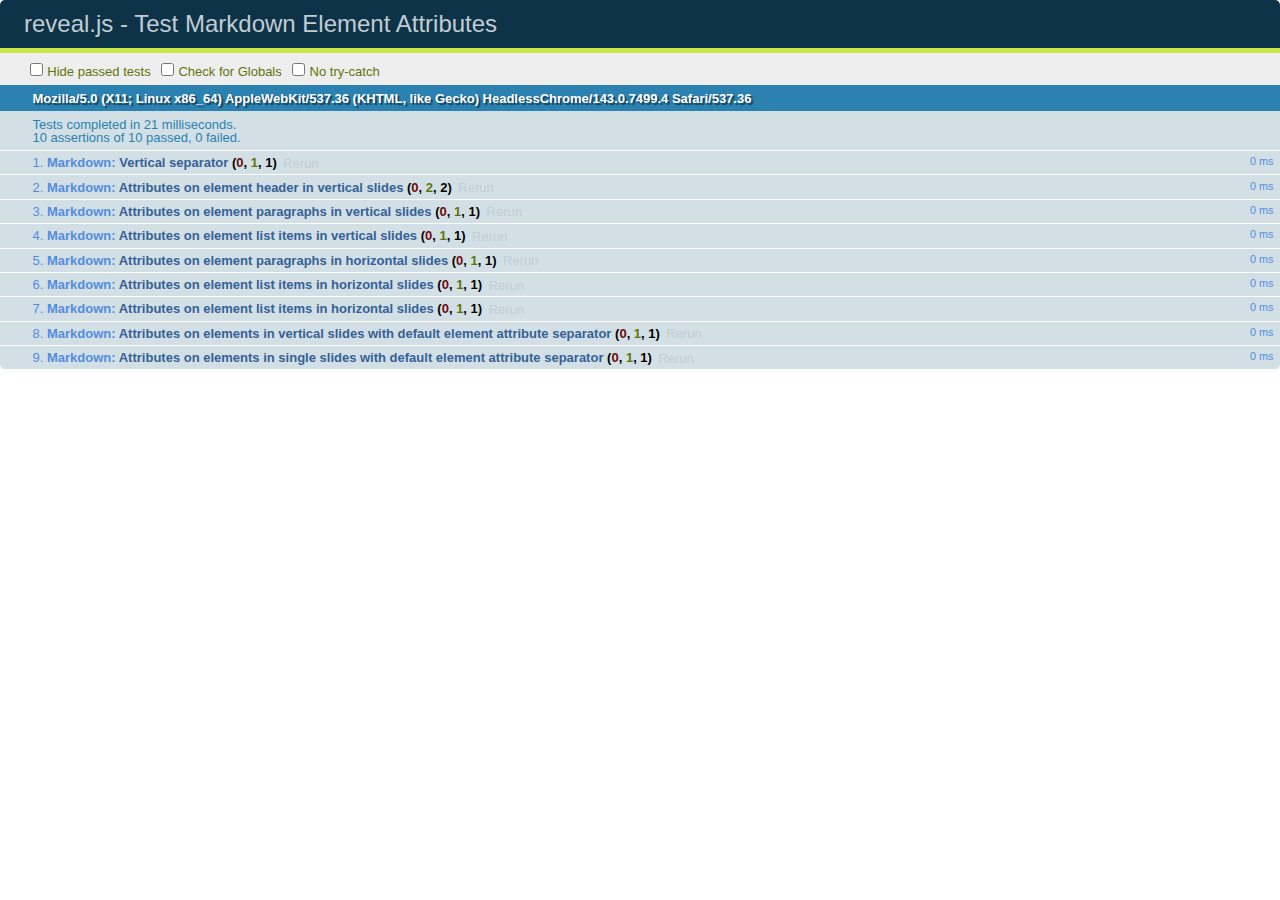
<file: CI/test/test-markdown-element-attributes.html>
<!doctype html>
<html lang="en">

	<head>
		<meta charset="utf-8">

		<title>reveal.js - Test Markdown Element Attributes</title>

		<link rel="stylesheet" href="../css/reveal.min.css">
		<link rel="stylesheet" href="qunit-1.12.0.css">
	</head>

	<body style="overflow: auto;">

		<div id="qunit"></div>
		<div id="qunit-fixture"></div>

		<div class="reveal" style="display: none;">

			<div class="slides">

				<!-- <section data-markdown="example.md" data-separator="^\n\n\n" data-vertical="^\n\n"></section> -->

				<!-- Slides are separated by newline + three dashes + newline, vertical slides identical but two dashes -->
				<section data-markdown data-separator="^\n---\n$" data-vertical="^\n--\n$" data-element-attributes="{_\s*?([^}]+?)}">>
					<script type="text/template">
						## Slide 1.1
						<!-- {_class="fragment fade-out" data-fragment-index="1"} -->

						--

						## Slide 1.2
						<!-- {_class="fragment shrink"} -->

						Paragraph 1
						<!-- {_class="fragment grow"} -->

						Paragraph 2
						<!-- {_class="fragment grow"} -->

						- list item 1 <!-- {_class="fragment roll-in"} -->
						- list item 2 <!-- {_class="fragment roll-in"} -->
						- list item 3 <!-- {_class="fragment roll-in"} -->


						---

						## Slide 2


						Paragraph 1.2  
						multi-line <!-- {_class="fragment highlight-red"} -->

						Paragraph 2.2 <!-- {_class="fragment highlight-red"} -->

						Paragraph 2.3 <!-- {_class="fragment highlight-red"} -->

						Paragraph 2.4 <!-- {_class="fragment highlight-red"} -->

						- list item 1 <!-- {_class="fragment highlight-green"} -->
						- list item 2<!-- {_class="fragment highlight-green"} -->
						- list item 3<!-- {_class="fragment highlight-green"} -->
						- list item 4
						<!-- {_class="fragment highlight-green"} -->
						- list item 5<!-- {_class="fragment highlight-green"} -->

						Test

						![Example Picture](examples/assets/image2.png)
						<!-- {_class="reveal stretch"} -->

					</script>
				</section>



				<section 	data-markdown data-separator="^\n\n\n"
									data-vertical="^\n\n"
									data-notes="^Note:"
									data-charset="utf-8">
					<script type="text/template">
						# Test attributes in Markdown with default separator
						## Slide 1 Def <!-- .element: class="fragment highlight-red" data-fragment-index="1" -->


						## Slide 2 Def
						<!-- .element: class="fragment highlight-red" -->

					</script>
				</section>

				<section data-markdown>
				  <script type="text/template">
					## Hello world
					A paragraph
					<!-- .element: class="fragment highlight-blue" -->
				  </script>
				</section>

				<section data-markdown>
				  <script type="text/template">
					## Hello world

					Multiple  
					Line
					<!-- .element: class="fragment highlight-blue" -->
				  </script>
				</section>

				<section data-markdown>
				  <script type="text/template">
					## Hello world

					Test<!-- .element: class="fragment highlight-blue" -->

					More Test
				  </script>
				</section>


			</div>

		</div>

		<script src="../lib/js/head.min.js"></script>
		<script src="../js/reveal.min.js"></script>
		<script src="../plugin/markdown/marked.js"></script>
		<script src="../plugin/markdown/markdown.js"></script>
		<script src="qunit-1.12.0.js"></script>

		<script src="test-markdown-element-attributes.js"></script>

	</body>
</html>
</file>
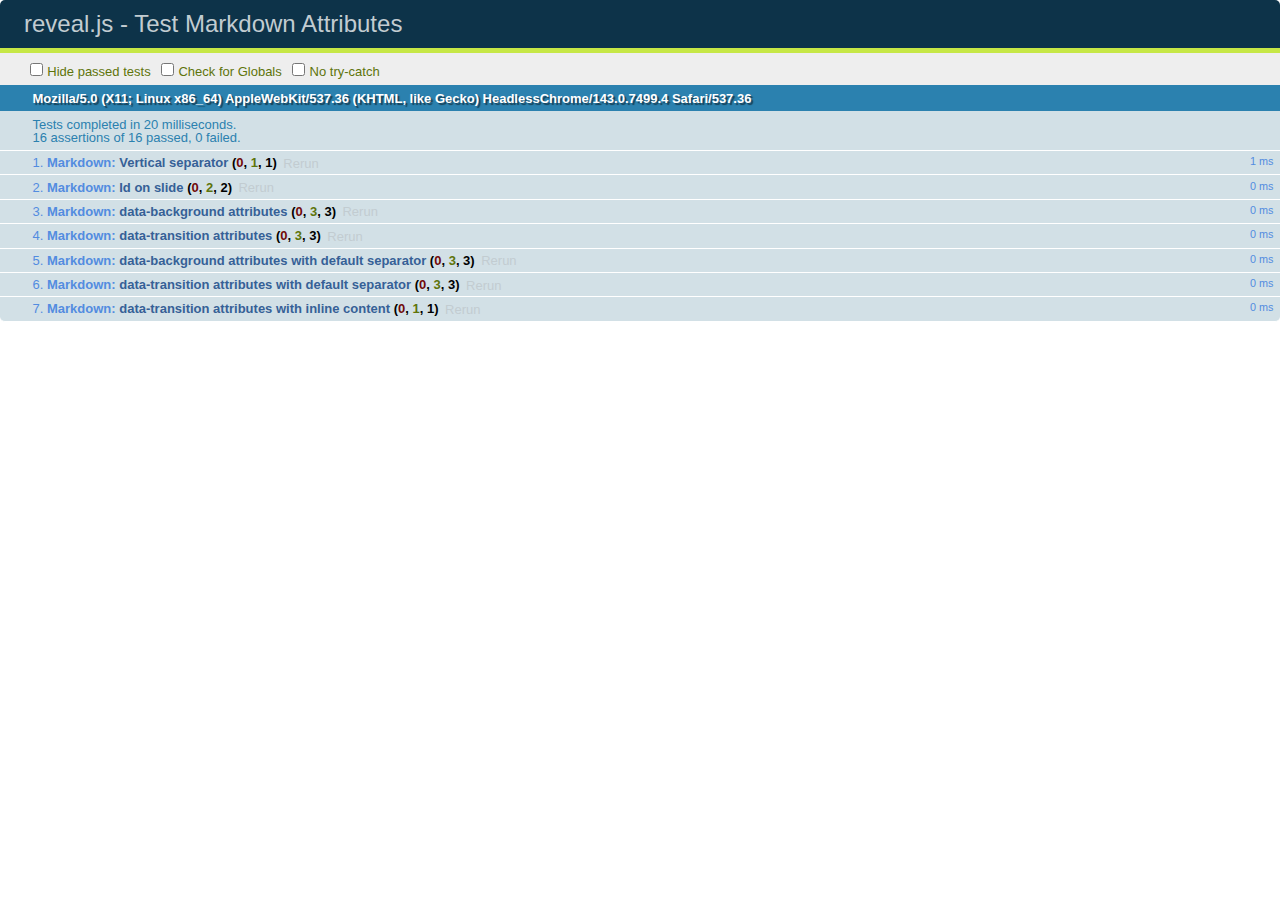
<file: CI/test/test-markdown-slide-attributes.html>
<!doctype html>
<html lang="en">

	<head>
		<meta charset="utf-8">

		<title>reveal.js - Test Markdown Attributes</title>

		<link rel="stylesheet" href="../css/reveal.min.css">
		<link rel="stylesheet" href="qunit-1.12.0.css">
	</head>

	<body style="overflow: auto;">

		<div id="qunit"></div>
		<div id="qunit-fixture"></div>

		<div class="reveal" style="display: none;">

			<div class="slides">

				<!-- <section data-markdown="example.md" data-separator="^\n\n\n" data-vertical="^\n\n"></section> -->

				<!-- Slides are separated by three lines, vertical slides by two lines, attributes are one any line starting with (spaces and) two dashes -->
				<section 	data-markdown data-separator="^\n\n\n"
									data-vertical="^\n\n"
									data-notes="^Note:"
									data-attributes="--\s(.*?)$"
									data-charset="utf-8">
					<script type="text/template">
						# Test attributes in Markdown
						## Slide 1



						## Slide 2
						<!-- -- id="slide2" data-transition="zoom" data-background="#A0C66B" -->


						## Slide 2.1
						<!-- -- data-background="#ff0000" data-transition="fade" -->


						## Slide 2.2
						[Link to Slide2](#/slide2)



						## Slide 3
						<!-- -- data-transition="zoom" data-background="#C6916B" -->



						## Slide 4
					</script>
				</section>

				<section 	data-markdown data-separator="^\n\n\n"
									data-vertical="^\n\n"
									data-notes="^Note:"
									data-charset="utf-8">
					<script type="text/template">
						# Test attributes in Markdown with default separator
						## Slide 1 Def



						## Slide 2 Def
						<!-- .slide: id="slide2def" data-transition="concave" data-background="#A7C66B" -->


						## Slide 2.1 Def
						<!-- .slide: data-background="#f70000" data-transition="page" -->


						## Slide 2.2 Def
						[Link to Slide2](#/slide2def)



						## Slide 3 Def
						<!-- .slide: data-transition="concave" data-background="#C7916B" -->



						## Slide 4
					</script>
				</section>

				<section data-markdown>
					<script type="text/template">
						<!-- .slide: data-background="#ff0000" -->
						## Hello world
					</script>
				</section>

				<section data-markdown>
					<script type="text/template">
						## Hello world
						<!-- .slide: data-background="#ff0000" -->
					</script>
				</section>

				<section data-markdown>
					<script type="text/template">
						## Hello world

						Test
						<!-- .slide: data-background="#ff0000" -->

						More Test
					</script>
				</section>

			</div>

		</div>

		<script src="../lib/js/head.min.js"></script>
		<script src="../js/reveal.min.js"></script>
		<script src="../plugin/markdown/marked.js"></script>
		<script src="../plugin/markdown/markdown.js"></script>
		<script src="qunit-1.12.0.js"></script>

		<script src="test-markdown-slide-attributes.js"></script>

	</body>
</html>
</file>
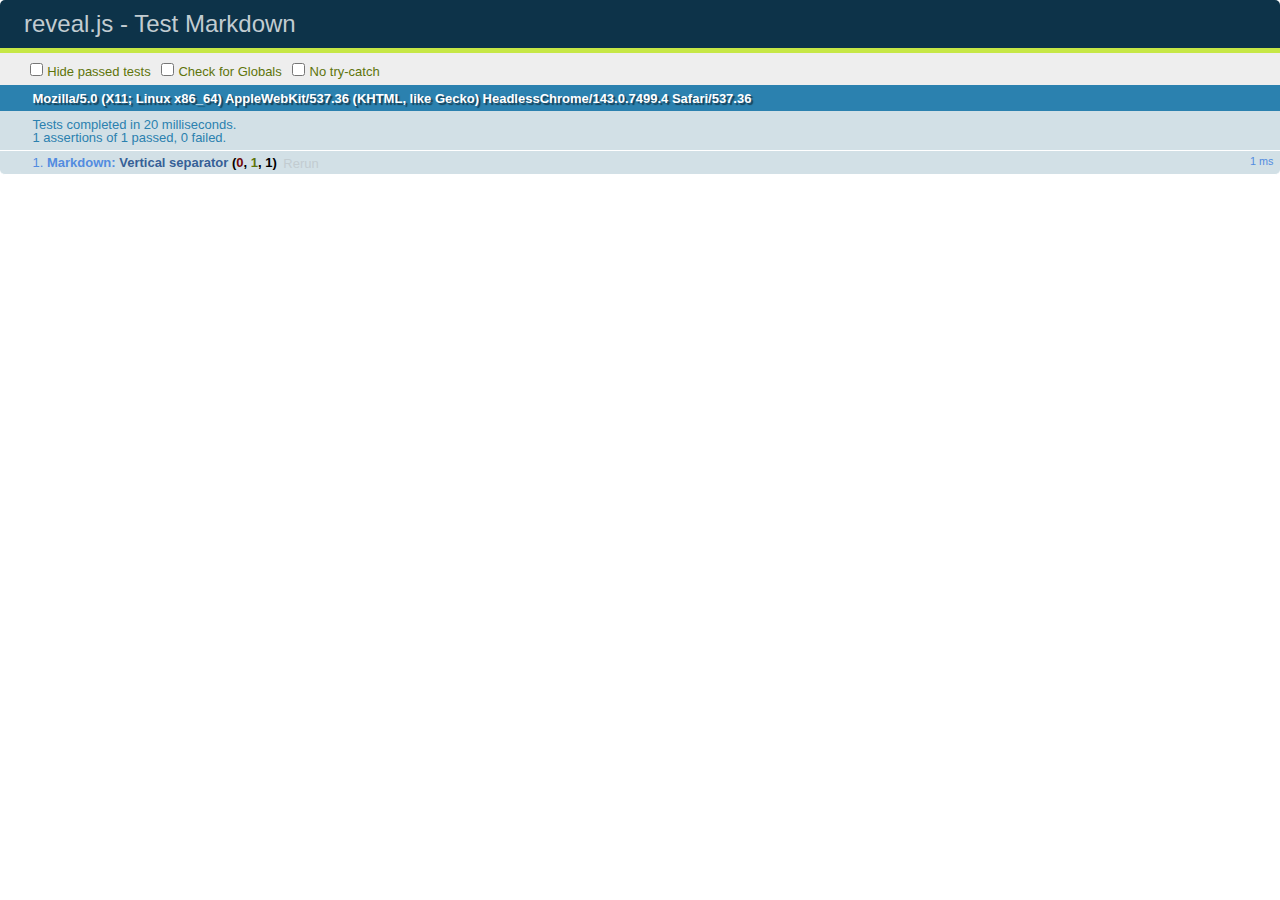
<file: CI/test/test-markdown.html>
<!doctype html>
<html lang="en">

	<head>
		<meta charset="utf-8">

		<title>reveal.js - Test Markdown</title>

		<link rel="stylesheet" href="../css/reveal.min.css">
		<link rel="stylesheet" href="qunit-1.12.0.css">
	</head>

	<body style="overflow: auto;">

		<div id="qunit"></div>
  		<div id="qunit-fixture"></div>

		<div class="reveal" style="display: none;">

			<div class="slides">

				<!-- <section data-markdown="example.md" data-separator="^\n\n\n" data-vertical="^\n\n"></section> -->

				<!-- Slides are separated by newline + three dashes + newline, vertical slides identical but two dashes -->
				<section data-markdown data-separator="^\n---\n$" data-vertical="^\n--\n$">
					<script type="text/template">
						## Slide 1.1

						--

						## Slide 1.2

						---

						## Slide 2
					</script>
				</section>

			</div>

		</div>

		<script src="../lib/js/head.min.js"></script>
		<script src="../js/reveal.min.js"></script>
		<script src="../plugin/markdown/marked.js"></script>
		<script src="../plugin/markdown/markdown.js"></script>
		<script src="qunit-1.12.0.js"></script>

		<script src="test-markdown.js"></script>

	</body>
</html>
</file>
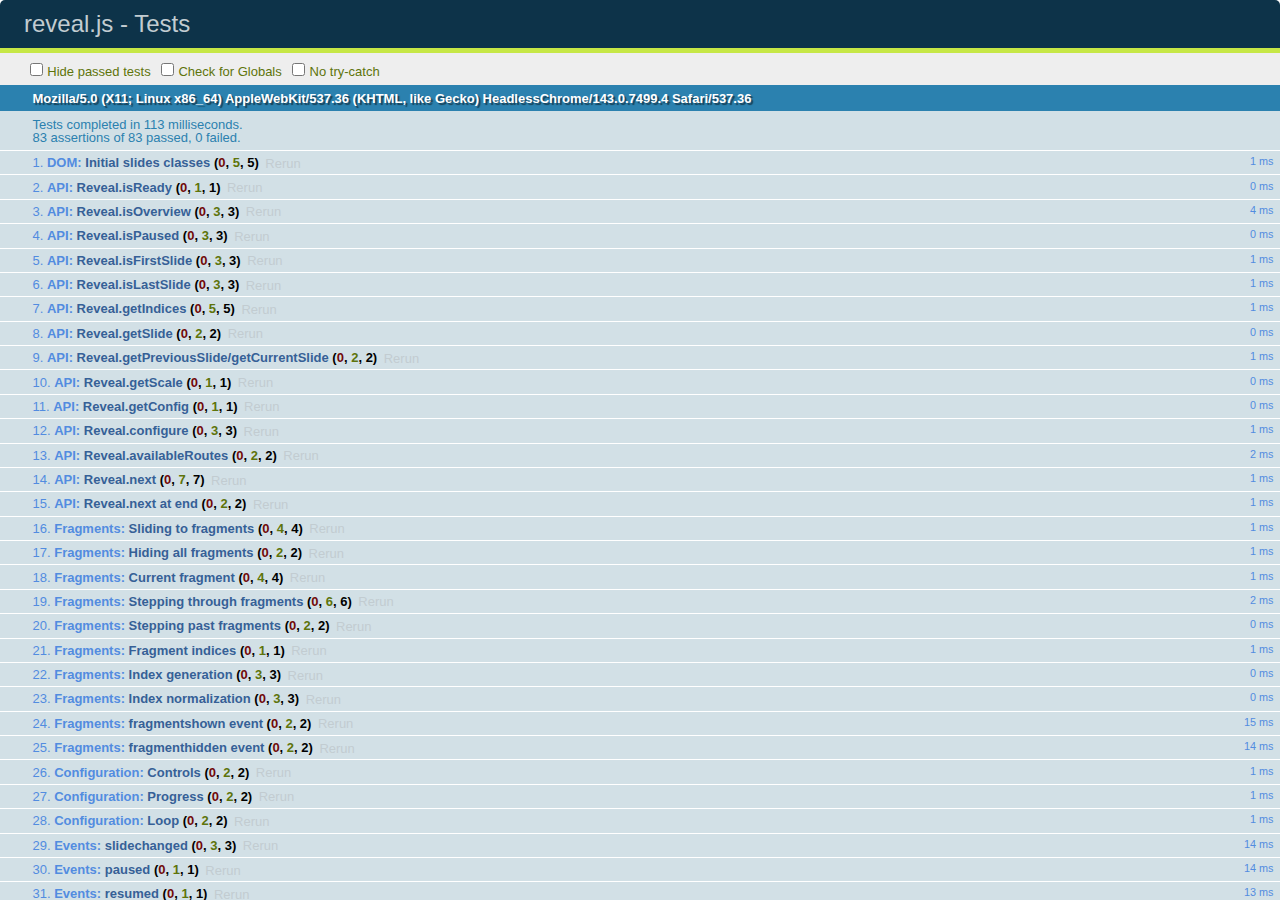
<file: CI/test/test.html>
<!doctype html>
<html lang="en">

	<head>
		<meta charset="utf-8">

		<title>reveal.js - Tests</title>

		<link rel="stylesheet" href="../css/reveal.min.css">
		<link rel="stylesheet" href="qunit-1.12.0.css">
	</head>

	<body style="overflow: auto;">

		<div id="qunit"></div>
  		<div id="qunit-fixture"></div>

		<div class="reveal" style="display: none;">

			<div class="slides">

				<section>
					<h1>1</h1>
				</section>

				<section>
					<section>
						<h1>2.1</h1>
					</section>
					<section>
						<h1>2.2</h1>
					</section>
					<section>
						<h1>2.3</h1>
					</section>
				</section>

				<section id="fragment-slides">
					<section>
						<h1>3.1</h1>
						<ul>
							<li class="fragment">4.1</li>
							<li class="fragment">4.2</li>
							<li class="fragment">4.3</li>
						</ul>
					</section>

					<section>
						<h1>3.2</h1>
						<ul>
							<li class="fragment" data-fragment-index="0">4.1</li>
							<li class="fragment" data-fragment-index="0">4.2</li>
						</ul>
					</section>

					<section>
						<h1>3.3</h1>
						<ul>
							<li class="fragment" data-fragment-index="1">3.3.1</li>
							<li class="fragment" data-fragment-index="4">3.3.2</li>
							<li class="fragment" data-fragment-index="4">3.3.3</li>
						</ul>
					</section>
				</section>

				<section>
					<h1>4</h1>
				</section>

			</div>

		</div>

		<script src="../lib/js/head.min.js"></script>
		<script src="../js/reveal.min.js"></script>
		<script src="qunit-1.12.0.js"></script>

		<script src="test.js"></script>

	</body>
</html>
</file>
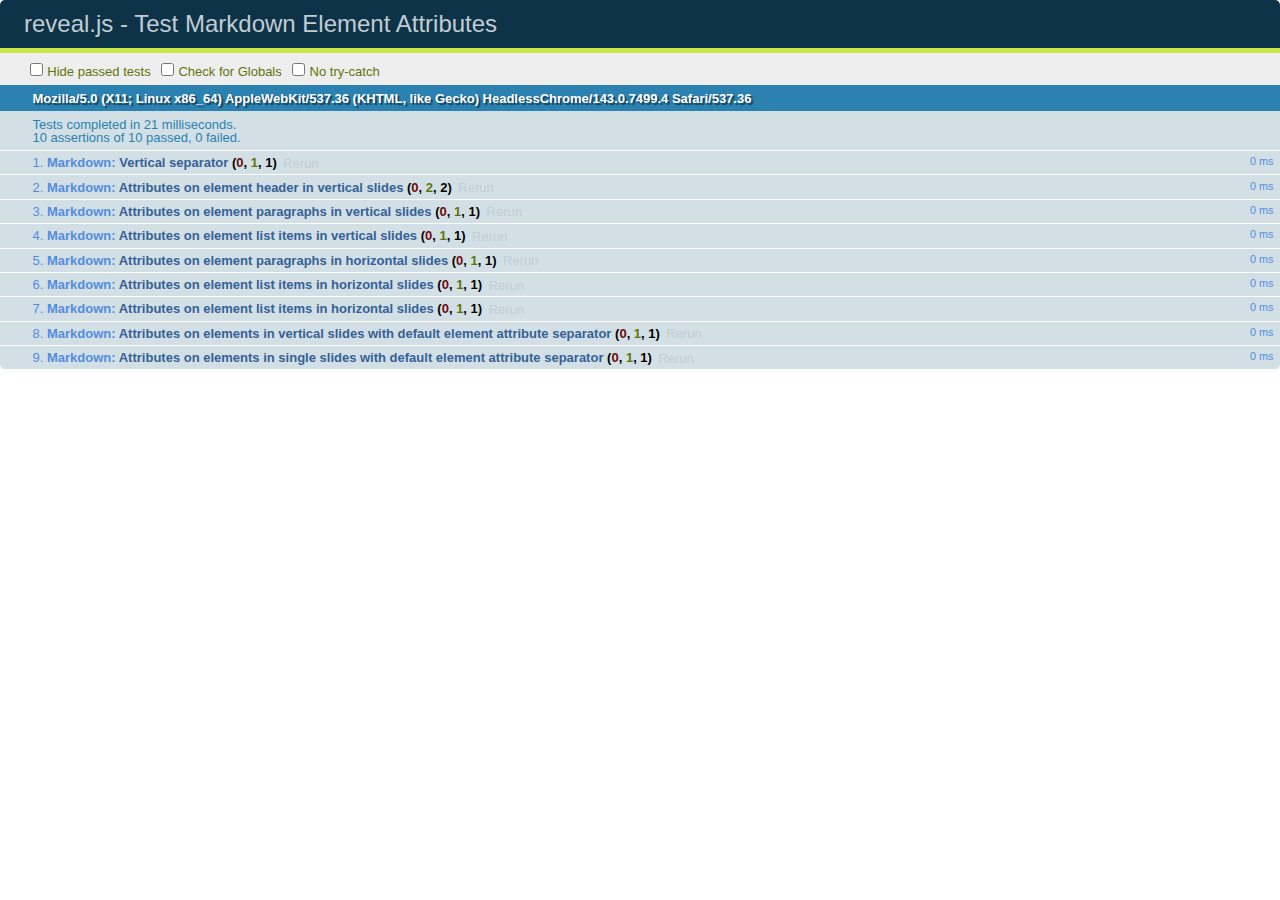
<file: ReactNative/test/test-markdown-element-attributes.html>
<!doctype html>
<html lang="en">

	<head>
		<meta charset="utf-8">

		<title>reveal.js - Test Markdown Element Attributes</title>

		<link rel="stylesheet" href="../css/reveal.css">
		<link rel="stylesheet" href="qunit-1.12.0.css">
	</head>

	<body style="overflow: auto;">

		<div id="qunit"></div>
		<div id="qunit-fixture"></div>

		<div class="reveal" style="display: none;">

			<div class="slides">

				<!-- <section data-markdown="example.md" data-separator="^\n\n\n" data-separator-vertical="^\n\n"></section> -->

				<!-- Slides are separated by newline + three dashes + newline, vertical slides identical but two dashes -->
				<section data-markdown data-separator="^\n---\n$" data-separator-vertical="^\n--\n$" data-element-attributes="{_\s*?([^}]+?)}">>
					<script type="text/template">
						## Slide 1.1
						<!-- {_class="fragment fade-out" data-fragment-index="1"} -->

						--

						## Slide 1.2
						<!-- {_class="fragment shrink"} -->

						Paragraph 1
						<!-- {_class="fragment grow"} -->

						Paragraph 2
						<!-- {_class="fragment grow"} -->

						- list item 1 <!-- {_class="fragment grow"} -->
						- list item 2 <!-- {_class="fragment grow"} -->
						- list item 3 <!-- {_class="fragment grow"} -->


						---

						## Slide 2


						Paragraph 1.2  
						multi-line <!-- {_class="fragment highlight-red"} -->

						Paragraph 2.2 <!-- {_class="fragment highlight-red"} -->

						Paragraph 2.3 <!-- {_class="fragment highlight-red"} -->

						Paragraph 2.4 <!-- {_class="fragment highlight-red"} -->

						- list item 1 <!-- {_class="fragment highlight-green"} -->
						- list item 2<!-- {_class="fragment highlight-green"} -->
						- list item 3<!-- {_class="fragment highlight-green"} -->
						- list item 4
						<!-- {_class="fragment highlight-green"} -->
						- list item 5<!-- {_class="fragment highlight-green"} -->

						Test

						![Example Picture](examples/assets/image2.png)
						<!-- {_class="reveal stretch"} -->

					</script>
				</section>



				<section 	data-markdown data-separator="^\n\n\n"
									data-separator-vertical="^\n\n"
									data-separator-notes="^Note:"
									data-charset="utf-8">
					<script type="text/template">
						# Test attributes in Markdown with default separator
						## Slide 1 Def <!-- .element: class="fragment highlight-red" data-fragment-index="1" -->


						## Slide 2 Def
						<!-- .element: class="fragment highlight-red" -->

					</script>
				</section>

				<section data-markdown>
				  <script type="text/template">
					## Hello world
					A paragraph
					<!-- .element: class="fragment highlight-blue" -->
				  </script>
				</section>

				<section data-markdown>
				  <script type="text/template">
					## Hello world

					Multiple  
					Line
					<!-- .element: class="fragment highlight-blue" -->
				  </script>
				</section>

				<section data-markdown>
				  <script type="text/template">
					## Hello world

					Test<!-- .element: class="fragment highlight-blue" -->

					More Test
				  </script>
				</section>


			</div>

		</div>

		<script src="../lib/js/head.min.js"></script>
		<script src="../js/reveal.js"></script>
		<script src="../plugin/markdown/marked.js"></script>
		<script src="../plugin/markdown/markdown.js"></script>
		<script src="qunit-1.12.0.js"></script>

		<script src="test-markdown-element-attributes.js"></script>

	</body>
</html>
</file>
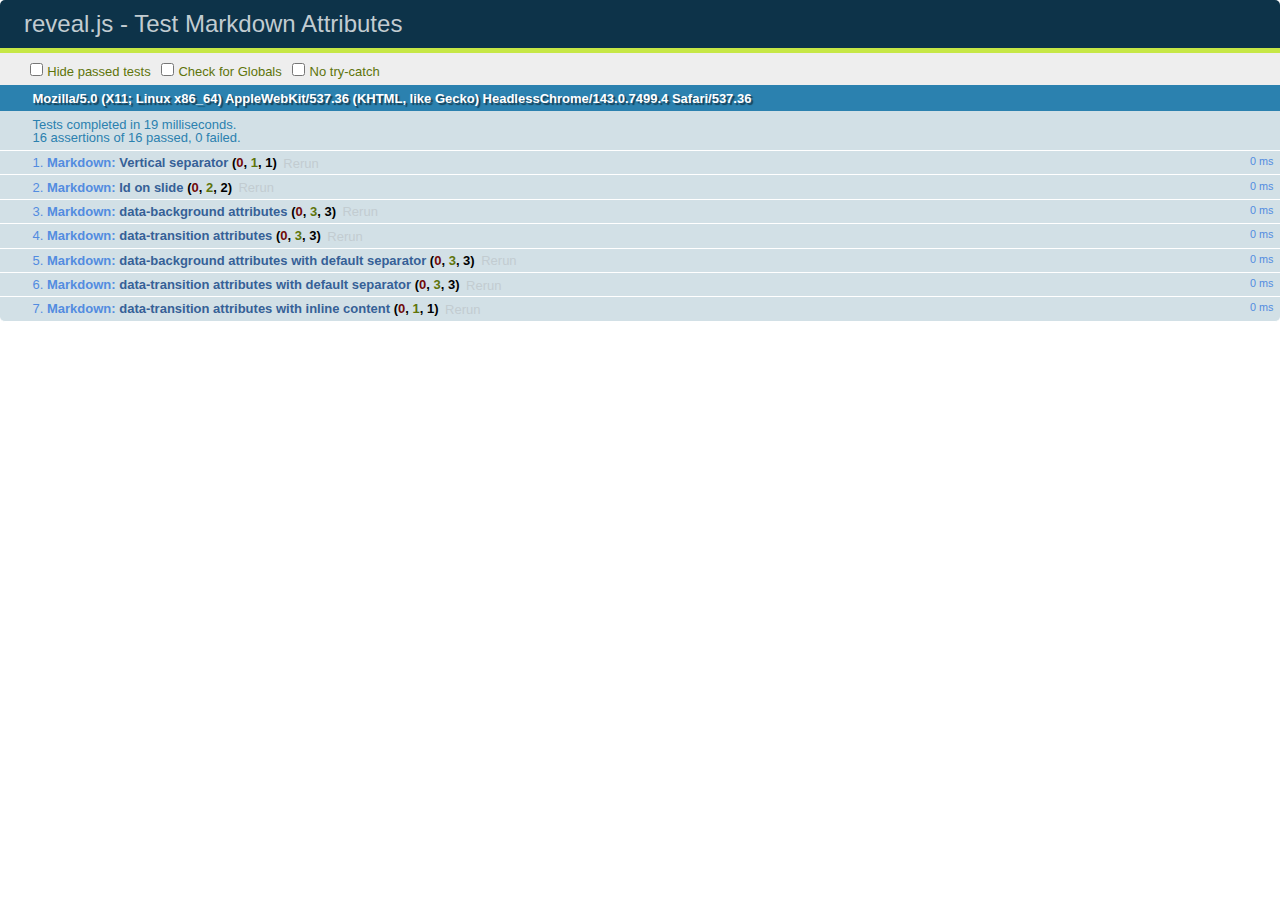
<file: ReactNative/test/test-markdown-slide-attributes.html>
<!doctype html>
<html lang="en">

	<head>
		<meta charset="utf-8">

		<title>reveal.js - Test Markdown Attributes</title>

		<link rel="stylesheet" href="../css/reveal.css">
		<link rel="stylesheet" href="qunit-1.12.0.css">
	</head>

	<body style="overflow: auto;">

		<div id="qunit"></div>
		<div id="qunit-fixture"></div>

		<div class="reveal" style="display: none;">

			<div class="slides">

				<!-- <section data-markdown="example.md" data-separator="^\n\n\n" data-separator-vertical="^\n\n"></section> -->

				<!-- Slides are separated by three lines, vertical slides by two lines, attributes are one any line starting with (spaces and) two dashes -->
				<section 	data-markdown data-separator="^\n\n\n"
									data-separator-vertical="^\n\n"
									data-separator-notes="^Note:"
									data-attributes="--\s(.*?)$"
									data-charset="utf-8">
					<script type="text/template">
						# Test attributes in Markdown
						## Slide 1



						## Slide 2
						<!-- -- id="slide2" data-transition="zoom" data-background="#A0C66B" -->


						## Slide 2.1
						<!-- -- data-background="#ff0000" data-transition="fade" -->


						## Slide 2.2
						[Link to Slide2](#/slide2)



						## Slide 3
						<!-- -- data-transition="zoom" data-background="#C6916B" -->



						## Slide 4
					</script>
				</section>

				<section 	data-markdown data-separator="^\n\n\n"
									data-separator-vertical="^\n\n"
									data-separator-notes="^Note:"
									data-charset="utf-8">
					<script type="text/template">
						# Test attributes in Markdown with default separator
						## Slide 1 Def



						## Slide 2 Def
						<!-- .slide: id="slide2def" data-transition="concave" data-background="#A7C66B" -->


						## Slide 2.1 Def
						<!-- .slide: data-background="#f70000" data-transition="page" -->


						## Slide 2.2 Def
						[Link to Slide2](#/slide2def)



						## Slide 3 Def
						<!-- .slide: data-transition="concave" data-background="#C7916B" -->



						## Slide 4
					</script>
				</section>

				<section data-markdown>
					<script type="text/template">
						<!-- .slide: data-background="#ff0000" -->
						## Hello world
					</script>
				</section>

				<section data-markdown>
					<script type="text/template">
						## Hello world
						<!-- .slide: data-background="#ff0000" -->
					</script>
				</section>

				<section data-markdown>
					<script type="text/template">
						## Hello world

						Test
						<!-- .slide: data-background="#ff0000" -->

						More Test
					</script>
				</section>

			</div>

		</div>

		<script src="../lib/js/head.min.js"></script>
		<script src="../js/reveal.js"></script>
		<script src="../plugin/markdown/marked.js"></script>
		<script src="../plugin/markdown/markdown.js"></script>
		<script src="qunit-1.12.0.js"></script>

		<script src="test-markdown-slide-attributes.js"></script>

	</body>
</html>
</file>
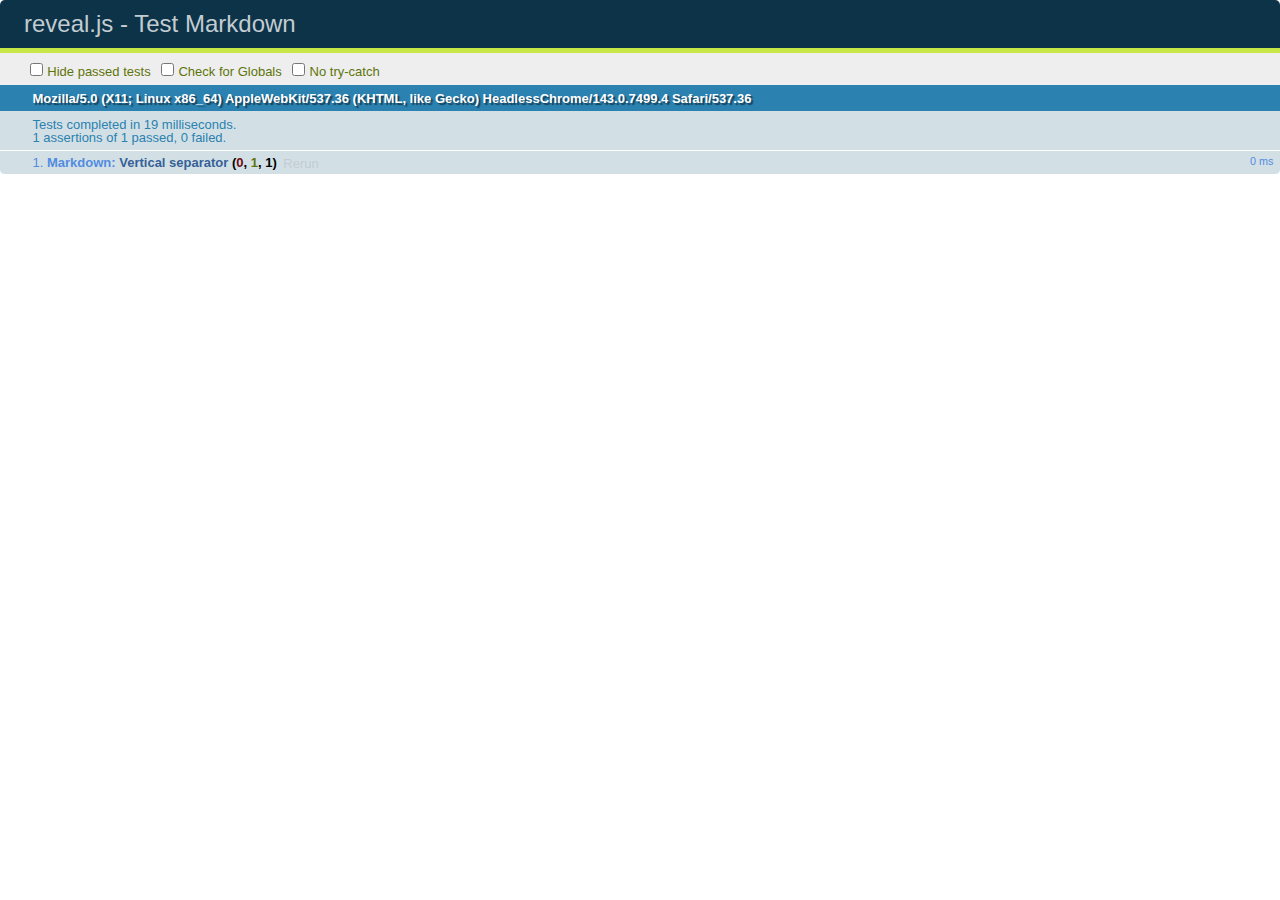
<file: ReactNative/test/test-markdown.html>
<!doctype html>
<html lang="en">

	<head>
		<meta charset="utf-8">

		<title>reveal.js - Test Markdown</title>

		<link rel="stylesheet" href="../css/reveal.css">
		<link rel="stylesheet" href="qunit-1.12.0.css">
	</head>

	<body style="overflow: auto;">

		<div id="qunit"></div>
  		<div id="qunit-fixture"></div>

		<div class="reveal" style="display: none;">

			<div class="slides">

				<!-- <section data-markdown="example.md" data-separator="^\n\n\n" data-separator-vertical="^\n\n"></section> -->

				<!-- Slides are separated by newline + three dashes + newline, vertical slides identical but two dashes -->
				<section data-markdown data-separator="^\n---\n$" data-separator-vertical="^\n--\n$">
					<script type="text/template">
						## Slide 1.1

						--

						## Slide 1.2

						---

						## Slide 2
					</script>
				</section>

			</div>

		</div>

		<script src="../lib/js/head.min.js"></script>
		<script src="../js/reveal.js"></script>
		<script src="../plugin/markdown/marked.js"></script>
		<script src="../plugin/markdown/markdown.js"></script>
		<script src="qunit-1.12.0.js"></script>

		<script src="test-markdown.js"></script>

	</body>
</html>
</file>
<file: Cordova/css/theme/default.css>
@import url(https://fonts.googleapis.com/css?family=Lato:400,700,400italic,700italic);
/**
 * Default theme for reveal.js.
 *
 * Copyright (C) 2011-2012 Hakim El Hattab, http://hakim.se
 */
@font-face {
  font-family: 'League Gothic';
  src: url("../../lib/font/league_gothic-webfont.eot");
  src: url("../../lib/font/league_gothic-webfont.eot?#iefix") format("embedded-opentype"), url("../../lib/font/league_gothic-webfont.woff") format("woff"), url("../../lib/font/league_gothic-webfont.ttf") format("truetype"), url("../../lib/font/league_gothic-webfont.svg#LeagueGothicRegular") format("svg");
  font-weight: normal;
  font-style: normal; }

/*********************************************
 * GLOBAL STYLES
 *********************************************/
body {
  background: #1c1e20;
  background: -moz-radial-gradient(center, circle cover, #555a5f 0%, #1c1e20 100%);
  background: -webkit-gradient(radial, center center, 0px, center center, 100%, color-stop(0%, #555a5f), color-stop(100%, #1c1e20));
  background: -webkit-radial-gradient(center, circle cover, #555a5f 0%, #1c1e20 100%);
  background: -o-radial-gradient(center, circle cover, #555a5f 0%, #1c1e20 100%);
  background: -ms-radial-gradient(center, circle cover, #555a5f 0%, #1c1e20 100%);
  background: radial-gradient(center, circle cover, #555a5f 0%, #1c1e20 100%);
  background-color: #2b2b2b; }

.reveal {
  font-family: "Lato", sans-serif;
  font-size: 36px;
  font-weight: normal;
  letter-spacing: -0.02em;
  color: #eeeeee; }

::selection {
  color: white;
  background: #ff5e99;
  text-shadow: none; }

/*********************************************
 * HEADERS
 *********************************************/
.reveal h1,
.reveal h2,
.reveal h3,
.reveal h4,
.reveal h5,
.reveal h6 {
  margin: 0 0 20px 0;
  color: #eeeeee;
  font-family: "League Gothic", Impact, sans-serif;
  line-height: 0.9em;
  letter-spacing: 0.02em;
  text-transform: uppercase;
  text-shadow: 0px 0px 6px rgba(0, 0, 0, 0.2); }

.reveal h1 {
  text-shadow: 0 1px 0 #cccccc, 0 2px 0 #c9c9c9, 0 3px 0 #bbbbbb, 0 4px 0 #b9b9b9, 0 5px 0 #aaaaaa, 0 6px 1px rgba(0, 0, 0, 0.1), 0 0 5px rgba(0, 0, 0, 0.1), 0 1px 3px rgba(0, 0, 0, 0.3), 0 3px 5px rgba(0, 0, 0, 0.2), 0 5px 10px rgba(0, 0, 0, 0.25), 0 20px 20px rgba(0, 0, 0, 0.15); }

/*********************************************
 * LINKS
 *********************************************/
.reveal a:not(.image) {
  color: #13daec;
  text-decoration: none;
  -webkit-transition: color .15s ease;
  -moz-transition: color .15s ease;
  -ms-transition: color .15s ease;
  -o-transition: color .15s ease;
  transition: color .15s ease; }

.reveal a:not(.image):hover {
  color: #71e9f4;
  text-shadow: none;
  border: none; }

.reveal .roll span:after {
  color: #fff;
  background: #0d99a5; }

/*********************************************
 * IMAGES
 *********************************************/
.reveal section img {
  margin: 15px 0px;
  background: rgba(255, 255, 255, 0.12);
  border: 4px solid #eeeeee;
  box-shadow: 0 0 10px rgba(0, 0, 0, 0.15);
  -webkit-transition: all .2s linear;
  -moz-transition: all .2s linear;
  -ms-transition: all .2s linear;
  -o-transition: all .2s linear;
  transition: all .2s linear; }

.reveal a:hover img {
  background: rgba(255, 255, 255, 0.2);
  border-color: #13daec;
  box-shadow: 0 0 20px rgba(0, 0, 0, 0.55); }

/*********************************************
 * NAVIGATION CONTROLS
 *********************************************/
.reveal .controls div.navigate-left,
.reveal .controls div.navigate-left.enabled {
  border-right-color: #13daec; }

.reveal .controls div.navigate-right,
.reveal .controls div.navigate-right.enabled {
  border-left-color: #13daec; }

.reveal .controls div.navigate-up,
.reveal .controls div.navigate-up.enabled {
  border-bottom-color: #13daec; }

.reveal .controls div.navigate-down,
.reveal .controls div.navigate-down.enabled {
  border-top-color: #13daec; }

.reveal .controls div.navigate-left.enabled:hover {
  border-right-color: #71e9f4; }

.reveal .controls div.navigate-right.enabled:hover {
  border-left-color: #71e9f4; }

.reveal .controls div.navigate-up.enabled:hover {
  border-bottom-color: #71e9f4; }

.reveal .controls div.navigate-down.enabled:hover {
  border-top-color: #71e9f4; }

/*********************************************
 * PROGRESS BAR
 *********************************************/
.reveal .progress {
  background: rgba(0, 0, 0, 0.2); }

.reveal .progress span {
  background: #13daec;
  -webkit-transition: width 800ms cubic-bezier(0.26, 0.86, 0.44, 0.985);
  -moz-transition: width 800ms cubic-bezier(0.26, 0.86, 0.44, 0.985);
  -ms-transition: width 800ms cubic-bezier(0.26, 0.86, 0.44, 0.985);
  -o-transition: width 800ms cubic-bezier(0.26, 0.86, 0.44, 0.985);
  transition: width 800ms cubic-bezier(0.26, 0.86, 0.44, 0.985); }

/*********************************************
 * SLIDE NUMBER
 *********************************************/
.reveal .slide-number {
  color: #13daec; }
</file>
<file: Cordova/lib/css/zenburn.css>
/*

Zenburn style from voldmar.ru (c) Vladimir Epifanov <voldmar@voldmar.ru>
based on dark.css by Ivan Sagalaev

*/

pre code {
  display: block; padding: 0.5em;
  background: #3F3F3F;
  color: #DCDCDC;
}

pre .keyword,
pre .tag,
pre .css .class,
pre .css .id,
pre .lisp .title,
pre .nginx .title,
pre .request,
pre .status,
pre .clojure .attribute {
  color: #E3CEAB;
}

pre .django .template_tag,
pre .django .variable,
pre .django .filter .argument {
  color: #DCDCDC;
}

pre .number,
pre .date {
  color: #8CD0D3;
}

pre .dos .envvar,
pre .dos .stream,
pre .variable,
pre .apache .sqbracket {
  color: #EFDCBC;
}

pre .dos .flow,
pre .diff .change,
pre .python .exception,
pre .python .built_in,
pre .literal,
pre .tex .special {
  color: #EFEFAF;
}

pre .diff .chunk,
pre .subst {
  color: #8F8F8F;
}

pre .dos .keyword,
pre .python .decorator,
pre .title,
pre .haskell .type,
pre .diff .header,
pre .ruby .class .parent,
pre .apache .tag,
pre .nginx .built_in,
pre .tex .command,
pre .prompt {
    color: #efef8f;
}

pre .dos .winutils,
pre .ruby .symbol,
pre .ruby .symbol .string,
pre .ruby .string {
  color: #DCA3A3;
}

pre .diff .deletion,
pre .string,
pre .tag .value,
pre .preprocessor,
pre .built_in,
pre .sql .aggregate,
pre .javadoc,
pre .smalltalk .class,
pre .smalltalk .localvars,
pre .smalltalk .array,
pre .css .rules .value,
pre .attr_selector,
pre .pseudo,
pre .apache .cbracket,
pre .tex .formula {
  color: #CC9393;
}

pre .shebang,
pre .diff .addition,
pre .comment,
pre .java .annotation,
pre .template_comment,
pre .pi,
pre .doctype {
  color: #7F9F7F;
}

pre .coffeescript .javascript,
pre .javascript .xml,
pre .tex .formula,
pre .xml .javascript,
pre .xml .vbscript,
pre .xml .css,
pre .xml .cdata {
  opacity: 0.5;
}
</file>
<file: Cordova/css/style.css>
.reveal section img {
  margin: 0;
  background: none;
  border: none;
  box-shadow: none;
  -webkit-transition: none;
  -moz-transition: none;
  -ms-transition: none;
  -o-transition: none;
  transition: none; 
}

.reveal a:hover img {
  background: none;
  border-color: none;
  box-shadow: none; 
}
</file>
<file: ReactNative/css/theme/black.css>
/**
 * Black theme for reveal.js. This is the opposite of the 'white' theme.
 *
 * By Hakim El Hattab, http://hakim.se
 */
@import url(../../lib/font/source-sans-pro/source-sans-pro.css);
section.has-light-background, section.has-light-background h1, section.has-light-background h2, section.has-light-background h3, section.has-light-background h4, section.has-light-background h5, section.has-light-background h6 {
  color: #222; }

/*********************************************
 * GLOBAL STYLES
 *********************************************/
body {
  background: #222;
  background-color: #222; }

.reveal {
  font-family: "Source Sans Pro", Helvetica, sans-serif;
  font-size: 38px;
  font-weight: normal;
  color: #fff; }

::selection {
  color: #fff;
  background: #bee4fd;
  text-shadow: none; }

.reveal .slides > section,
.reveal .slides > section > section {
  line-height: 1.3;
  font-weight: inherit; }

/*********************************************
 * HEADERS
 *********************************************/
.reveal h1,
.reveal h2,
.reveal h3,
.reveal h4,
.reveal h5,
.reveal h6 {
  margin: 0 0 20px 0;
  color: #fff;
  font-family: "Source Sans Pro", Helvetica, sans-serif;
  font-weight: 600;
  line-height: 1.2;
  letter-spacing: normal;
  text-transform: uppercase;
  text-shadow: none;
  word-wrap: break-word; }

.reveal h1 {
  font-size: 2.5em; }

.reveal h2 {
  font-size: 1.6em; }

.reveal h3 {
  font-size: 1.3em; }

.reveal h4 {
  font-size: 1em; }

.reveal h1 {
  text-shadow: none; }

/*********************************************
 * OTHER
 *********************************************/
.reveal p {
  margin: 20px 0;
  line-height: 1.3; }

/* Ensure certain elements are never larger than the slide itself */
.reveal img,
.reveal video,
.reveal iframe {
  max-width: 95%;
  max-height: 95%; }

.reveal strong,
.reveal b {
  font-weight: bold; }

.reveal em {
  font-style: italic; }

.reveal ol,
.reveal dl,
.reveal ul {
  display: inline-block;
  text-align: left;
  margin: 0 0 0 1em; }

.reveal ol {
  list-style-type: decimal; }

.reveal ul {
  list-style-type: disc; }

.reveal ul ul {
  list-style-type: square; }

.reveal ul ul ul {
  list-style-type: circle; }

.reveal ul ul,
.reveal ul ol,
.reveal ol ol,
.reveal ol ul {
  display: block;
  margin-left: 40px; }

.reveal dt {
  font-weight: bold; }

.reveal dd {
  margin-left: 40px; }

.reveal q,
.reveal blockquote {
  quotes: none; }

.reveal blockquote {
  display: block;
  position: relative;
  width: 70%;
  margin: 20px auto;
  padding: 5px;
  font-style: italic;
  background: rgba(255, 255, 255, 0.05);
  box-shadow: 0px 0px 2px rgba(0, 0, 0, 0.2); }

.reveal blockquote p:first-child,
.reveal blockquote p:last-child {
  display: inline-block; }

.reveal q {
  font-style: italic; }

.reveal pre {
  display: block;
  position: relative;
  width: 90%;
  margin: 20px auto;
  text-align: left;
  font-size: 0.55em;
  font-family: monospace;
  line-height: 1.2em;
  word-wrap: break-word;
  box-shadow: 0px 0px 6px rgba(0, 0, 0, 0.3); }

.reveal code {
  font-family: monospace; }

.reveal pre code {
  display: block;
  padding: 5px;
  overflow: auto;
  max-height: 400px;
  word-wrap: normal; }

.reveal table {
  margin: auto;
  border-collapse: collapse;
  border-spacing: 0; }

.reveal table th {
  font-weight: bold; }

.reveal table th,
.reveal table td {
  text-align: left;
  padding: 0.2em 0.5em 0.2em 0.5em;
  border-bottom: 1px solid; }

.reveal table th[align="center"],
.reveal table td[align="center"] {
  text-align: center; }

.reveal table th[align="right"],
.reveal table td[align="right"] {
  text-align: right; }

.reveal table tr:last-child td {
  border-bottom: none; }

.reveal sup {
  vertical-align: super; }

.reveal sub {
  vertical-align: sub; }

.reveal small {
  display: inline-block;
  font-size: 0.6em;
  line-height: 1.2em;
  vertical-align: top; }

.reveal small * {
  vertical-align: top; }

/*********************************************
 * LINKS
 *********************************************/
.reveal a {
  color: #42affa;
  text-decoration: none;
  -webkit-transition: color 0.15s ease;
  -moz-transition: color 0.15s ease;
  transition: color 0.15s ease; }

.reveal a:hover {
  color: #8dcffc;
  text-shadow: none;
  border: none; }

.reveal .roll span:after {
  color: #fff;
  background: #068de9; }

/*********************************************
 * IMAGES
 *********************************************/
.reveal section img {
  margin: 15px 0px;
  background: rgba(255, 255, 255, 0.12);
  border: 4px solid #fff;
  box-shadow: 0 0 10px rgba(0, 0, 0, 0.15); }

.reveal section img.plain {
  border: 0;
  box-shadow: none; }

.reveal a img {
  -webkit-transition: all 0.15s linear;
  -moz-transition: all 0.15s linear;
  transition: all 0.15s linear; }

.reveal a:hover img {
  background: rgba(255, 255, 255, 0.2);
  border-color: #42affa;
  box-shadow: 0 0 20px rgba(0, 0, 0, 0.55); }

/*********************************************
 * NAVIGATION CONTROLS
 *********************************************/
.reveal .controls .navigate-left,
.reveal .controls .navigate-left.enabled {
  border-right-color: #42affa; }

.reveal .controls .navigate-right,
.reveal .controls .navigate-right.enabled {
  border-left-color: #42affa; }

.reveal .controls .navigate-up,
.reveal .controls .navigate-up.enabled {
  border-bottom-color: #42affa; }

.reveal .controls .navigate-down,
.reveal .controls .navigate-down.enabled {
  border-top-color: #42affa; }

.reveal .controls .navigate-left.enabled:hover {
  border-right-color: #8dcffc; }

.reveal .controls .navigate-right.enabled:hover {
  border-left-color: #8dcffc; }

.reveal .controls .navigate-up.enabled:hover {
  border-bottom-color: #8dcffc; }

.reveal .controls .navigate-down.enabled:hover {
  border-top-color: #8dcffc; }

/*********************************************
 * PROGRESS BAR
 *********************************************/
.reveal .progress {
  background: rgba(0, 0, 0, 0.2); }

.reveal .progress span {
  background: #42affa;
  -webkit-transition: width 800ms cubic-bezier(0.26, 0.86, 0.44, 0.985);
  -moz-transition: width 800ms cubic-bezier(0.26, 0.86, 0.44, 0.985);
  transition: width 800ms cubic-bezier(0.26, 0.86, 0.44, 0.985); }
</file>
<file: ReactNative/lib/css/zenburn.css>
/*
Zenburn style from voldmar.ru (c) Vladimir Epifanov <voldmar@voldmar.ru>
based on dark.css by Ivan Sagalaev
*/

.hljs {
  display: block;
  overflow-x: auto;
  padding: 0.5em;
  background: #3f3f3f;
  color: #dcdcdc;
  -webkit-text-size-adjust: none;
}

.hljs-keyword,
.hljs-tag,
.css .hljs-class,
.css .hljs-id,
.lisp .hljs-title,
.nginx .hljs-title,
.hljs-request,
.hljs-status,
.clojure .hljs-attribute {
  color: #e3ceab;
}

.django .hljs-template_tag,
.django .hljs-variable,
.django .hljs-filter .hljs-argument {
  color: #dcdcdc;
}

.hljs-number,
.hljs-date {
  color: #8cd0d3;
}

.dos .hljs-envvar,
.dos .hljs-stream,
.hljs-variable,
.apache .hljs-sqbracket,
.hljs-name {
  color: #efdcbc;
}

.dos .hljs-flow,
.diff .hljs-change,
.python .exception,
.python .hljs-built_in,
.hljs-literal,
.tex .hljs-special {
  color: #efefaf;
}

.diff .hljs-chunk,
.hljs-subst {
  color: #8f8f8f;
}

.dos .hljs-keyword,
.hljs-decorator,
.hljs-title,
.hljs-type,
.diff .hljs-header,
.ruby .hljs-class .hljs-parent,
.apache .hljs-tag,
.nginx .hljs-built_in,
.tex .hljs-command,
.hljs-prompt {
  color: #efef8f;
}

.dos .hljs-winutils,
.ruby .hljs-symbol,
.ruby .hljs-symbol .hljs-string,
.ruby .hljs-string {
  color: #dca3a3;
}

.diff .hljs-deletion,
.hljs-string,
.hljs-tag .hljs-value,
.hljs-preprocessor,
.hljs-pragma,
.hljs-built_in,
.smalltalk .hljs-class,
.smalltalk .hljs-localvars,
.smalltalk .hljs-array,
.css .hljs-rule .hljs-value,
.hljs-attr_selector,
.hljs-pseudo,
.apache .hljs-cbracket,
.tex .hljs-formula,
.coffeescript .hljs-attribute {
  color: #cc9393;
}

.hljs-shebang,
.diff .hljs-addition,
.hljs-comment,
.hljs-annotation,
.hljs-pi,
.hljs-doctype {
  color: #7f9f7f;
}

.coffeescript .javascript,
.javascript .xml,
.tex .hljs-formula,
.xml .javascript,
.xml .vbscript,
.xml .css,
.xml .hljs-cdata {
  opacity: 0.5;
}
</file>
<file: ReactNative/css/custom.css>
.reveal pre code{
    font-size: 0.75em;
    line-height: normal;
}

img.flux-logo{
    border: none !important;
    background: none !important;
    box-shadow: none !important;
    max-width: 7% !important;
    margin: 0 !important;
}
img.plateforme{
    border: none !important;
    background: none !important;
    box-shadow: none !important;
    max-width: 9% !important;
}

.bg-plateforme{
    background-repeat: no-repeat !important;
    background-position: 0 0 !important;
    background-size: 30px !important;
    height: 40%;
}

.bg-plateforme-ios{
    background-image: url('../img/apple.png') !important;
}

.bg-plateforme-android{
    background-image: url('../img/android.png') !important;
}
</file>
<file: CI/test/qunit-1.12.0.css>
/**
 * QUnit v1.12.0 - A JavaScript Unit Testing Framework
 *
 * http://qunitjs.com
 *
 * Copyright 2012 jQuery Foundation and other contributors
 * Released under the MIT license.
 * http://jquery.org/license
 */

/** Font Family and Sizes */

#qunit-tests, #qunit-header, #qunit-banner, #qunit-testrunner-toolbar, #qunit-userAgent, #qunit-testresult {
	font-family: "Helvetica Neue Light", "HelveticaNeue-Light", "Helvetica Neue", Calibri, Helvetica, Arial, sans-serif;
}

#qunit-testrunner-toolbar, #qunit-userAgent, #qunit-testresult, #qunit-tests li { font-size: small; }
#qunit-tests { font-size: smaller; }


/** Resets */

#qunit-tests, #qunit-header, #qunit-banner, #qunit-userAgent, #qunit-testresult, #qunit-modulefilter {
	margin: 0;
	padding: 0;
}


/** Header */

#qunit-header {
	padding: 0.5em 0 0.5em 1em;

	color: #8699a4;
	background-color: #0d3349;

	font-size: 1.5em;
	line-height: 1em;
	font-weight: normal;

	border-radius: 5px 5px 0 0;
	-moz-border-radius: 5px 5px 0 0;
	-webkit-border-top-right-radius: 5px;
	-webkit-border-top-left-radius: 5px;
}

#qunit-header a {
	text-decoration: none;
	color: #c2ccd1;
}

#qunit-header a:hover,
#qunit-header a:focus {
	color: #fff;
}

#qunit-testrunner-toolbar label {
	display: inline-block;
	padding: 0 .5em 0 .1em;
}

#qunit-banner {
	height: 5px;
}

#qunit-testrunner-toolbar {
	padding: 0.5em 0 0.5em 2em;
	color: #5E740B;
	background-color: #eee;
	overflow: hidden;
}

#qunit-userAgent {
	padding: 0.5em 0 0.5em 2.5em;
	background-color: #2b81af;
	color: #fff;
	text-shadow: rgba(0, 0, 0, 0.5) 2px 2px 1px;
}

#qunit-modulefilter-container {
	float: right;
}

/** Tests: Pass/Fail */

#qunit-tests {
	list-style-position: inside;
}

#qunit-tests li {
	padding: 0.4em 0.5em 0.4em 2.5em;
	border-bottom: 1px solid #fff;
	list-style-position: inside;
}

#qunit-tests.hidepass li.pass, #qunit-tests.hidepass li.running  {
	display: none;
}

#qunit-tests li strong {
	cursor: pointer;
}

#qunit-tests li a {
	padding: 0.5em;
	color: #c2ccd1;
	text-decoration: none;
}
#qunit-tests li a:hover,
#qunit-tests li a:focus {
	color: #000;
}

#qunit-tests li .runtime {
	float: right;
	font-size: smaller;
}

.qunit-assert-list {
	margin-top: 0.5em;
	padding: 0.5em;

	background-color: #fff;

	border-radius: 5px;
	-moz-border-radius: 5px;
	-webkit-border-radius: 5px;
}

.qunit-collapsed {
	display: none;
}

#qunit-tests table {
	border-collapse: collapse;
	margin-top: .2em;
}

#qunit-tests th {
	text-align: right;
	vertical-align: top;
	padding: 0 .5em 0 0;
}

#qunit-tests td {
	vertical-align: top;
}

#qunit-tests pre {
	margin: 0;
	white-space: pre-wrap;
	word-wrap: break-word;
}

#qunit-tests del {
	background-color: #e0f2be;
	color: #374e0c;
	text-decoration: none;
}

#qunit-tests ins {
	background-color: #ffcaca;
	color: #500;
	text-decoration: none;
}

/*** Test Counts */

#qunit-tests b.counts                       { color: black; }
#qunit-tests b.passed                       { color: #5E740B; }
#qunit-tests b.failed                       { color: #710909; }

#qunit-tests li li {
	padding: 5px;
	background-color: #fff;
	border-bottom: none;
	list-style-position: inside;
}

/*** Passing Styles */

#qunit-tests li li.pass {
	color: #3c510c;
	background-color: #fff;
	border-left: 10px solid #C6E746;
}

#qunit-tests .pass                          { color: #528CE0; background-color: #D2E0E6; }
#qunit-tests .pass .test-name               { color: #366097; }

#qunit-tests .pass .test-actual,
#qunit-tests .pass .test-expected           { color: #999999; }

#qunit-banner.qunit-pass                    { background-color: #C6E746; }

/*** Failing Styles */

#qunit-tests li li.fail {
	color: #710909;
	background-color: #fff;
	border-left: 10px solid #EE5757;
	white-space: pre;
}

#qunit-tests > li:last-child {
	border-radius: 0 0 5px 5px;
	-moz-border-radius: 0 0 5px 5px;
	-webkit-border-bottom-right-radius: 5px;
	-webkit-border-bottom-left-radius: 5px;
}

#qunit-tests .fail                          { color: #000000; background-color: #EE5757; }
#qunit-tests .fail .test-name,
#qunit-tests .fail .module-name             { color: #000000; }

#qunit-tests .fail .test-actual             { color: #EE5757; }
#qunit-tests .fail .test-expected           { color: green;   }

#qunit-banner.qunit-fail                    { background-color: #EE5757; }


/** Result */

#qunit-testresult {
	padding: 0.5em 0.5em 0.5em 2.5em;

	color: #2b81af;
	background-color: #D2E0E6;

	border-bottom: 1px solid white;
}
#qunit-testresult .module-name {
	font-weight: bold;
}

/** Fixture */

#qunit-fixture {
	position: absolute;
	top: -10000px;
	left: -10000px;
	width: 1000px;
	height: 1000px;
}
</file>
<file: ReactNative/test/qunit-1.12.0.css>
/**
 * QUnit v1.12.0 - A JavaScript Unit Testing Framework
 *
 * http://qunitjs.com
 *
 * Copyright 2012 jQuery Foundation and other contributors
 * Released under the MIT license.
 * http://jquery.org/license
 */

/** Font Family and Sizes */

#qunit-tests, #qunit-header, #qunit-banner, #qunit-testrunner-toolbar, #qunit-userAgent, #qunit-testresult {
	font-family: "Helvetica Neue Light", "HelveticaNeue-Light", "Helvetica Neue", Calibri, Helvetica, Arial, sans-serif;
}

#qunit-testrunner-toolbar, #qunit-userAgent, #qunit-testresult, #qunit-tests li { font-size: small; }
#qunit-tests { font-size: smaller; }


/** Resets */

#qunit-tests, #qunit-header, #qunit-banner, #qunit-userAgent, #qunit-testresult, #qunit-modulefilter {
	margin: 0;
	padding: 0;
}


/** Header */

#qunit-header {
	padding: 0.5em 0 0.5em 1em;

	color: #8699a4;
	background-color: #0d3349;

	font-size: 1.5em;
	line-height: 1em;
	font-weight: normal;

	border-radius: 5px 5px 0 0;
	-moz-border-radius: 5px 5px 0 0;
	-webkit-border-top-right-radius: 5px;
	-webkit-border-top-left-radius: 5px;
}

#qunit-header a {
	text-decoration: none;
	color: #c2ccd1;
}

#qunit-header a:hover,
#qunit-header a:focus {
	color: #fff;
}

#qunit-testrunner-toolbar label {
	display: inline-block;
	padding: 0 .5em 0 .1em;
}

#qunit-banner {
	height: 5px;
}

#qunit-testrunner-toolbar {
	padding: 0.5em 0 0.5em 2em;
	color: #5E740B;
	background-color: #eee;
	overflow: hidden;
}

#qunit-userAgent {
	padding: 0.5em 0 0.5em 2.5em;
	background-color: #2b81af;
	color: #fff;
	text-shadow: rgba(0, 0, 0, 0.5) 2px 2px 1px;
}

#qunit-modulefilter-container {
	float: right;
}

/** Tests: Pass/Fail */

#qunit-tests {
	list-style-position: inside;
}

#qunit-tests li {
	padding: 0.4em 0.5em 0.4em 2.5em;
	border-bottom: 1px solid #fff;
	list-style-position: inside;
}

#qunit-tests.hidepass li.pass, #qunit-tests.hidepass li.running  {
	display: none;
}

#qunit-tests li strong {
	cursor: pointer;
}

#qunit-tests li a {
	padding: 0.5em;
	color: #c2ccd1;
	text-decoration: none;
}
#qunit-tests li a:hover,
#qunit-tests li a:focus {
	color: #000;
}

#qunit-tests li .runtime {
	float: right;
	font-size: smaller;
}

.qunit-assert-list {
	margin-top: 0.5em;
	padding: 0.5em;

	background-color: #fff;

	border-radius: 5px;
	-moz-border-radius: 5px;
	-webkit-border-radius: 5px;
}

.qunit-collapsed {
	display: none;
}

#qunit-tests table {
	border-collapse: collapse;
	margin-top: .2em;
}

#qunit-tests th {
	text-align: right;
	vertical-align: top;
	padding: 0 .5em 0 0;
}

#qunit-tests td {
	vertical-align: top;
}

#qunit-tests pre {
	margin: 0;
	white-space: pre-wrap;
	word-wrap: break-word;
}

#qunit-tests del {
	background-color: #e0f2be;
	color: #374e0c;
	text-decoration: none;
}

#qunit-tests ins {
	background-color: #ffcaca;
	color: #500;
	text-decoration: none;
}

/*** Test Counts */

#qunit-tests b.counts                       { color: black; }
#qunit-tests b.passed                       { color: #5E740B; }
#qunit-tests b.failed                       { color: #710909; }

#qunit-tests li li {
	padding: 5px;
	background-color: #fff;
	border-bottom: none;
	list-style-position: inside;
}

/*** Passing Styles */

#qunit-tests li li.pass {
	color: #3c510c;
	background-color: #fff;
	border-left: 10px solid #C6E746;
}

#qunit-tests .pass                          { color: #528CE0; background-color: #D2E0E6; }
#qunit-tests .pass .test-name               { color: #366097; }

#qunit-tests .pass .test-actual,
#qunit-tests .pass .test-expected           { color: #999999; }

#qunit-banner.qunit-pass                    { background-color: #C6E746; }

/*** Failing Styles */

#qunit-tests li li.fail {
	color: #710909;
	background-color: #fff;
	border-left: 10px solid #EE5757;
	white-space: pre;
}

#qunit-tests > li:last-child {
	border-radius: 0 0 5px 5px;
	-moz-border-radius: 0 0 5px 5px;
	-webkit-border-bottom-right-radius: 5px;
	-webkit-border-bottom-left-radius: 5px;
}

#qunit-tests .fail                          { color: #000000; background-color: #EE5757; }
#qunit-tests .fail .test-name,
#qunit-tests .fail .module-name             { color: #000000; }

#qunit-tests .fail .test-actual             { color: #EE5757; }
#qunit-tests .fail .test-expected           { color: green;   }

#qunit-banner.qunit-fail                    { background-color: #EE5757; }


/** Result */

#qunit-testresult {
	padding: 0.5em 0.5em 0.5em 2.5em;

	color: #2b81af;
	background-color: #D2E0E6;

	border-bottom: 1px solid white;
}
#qunit-testresult .module-name {
	font-weight: bold;
}

/** Fixture */

#qunit-fixture {
	position: absolute;
	top: -10000px;
	left: -10000px;
	width: 1000px;
	height: 1000px;
}
</file>
